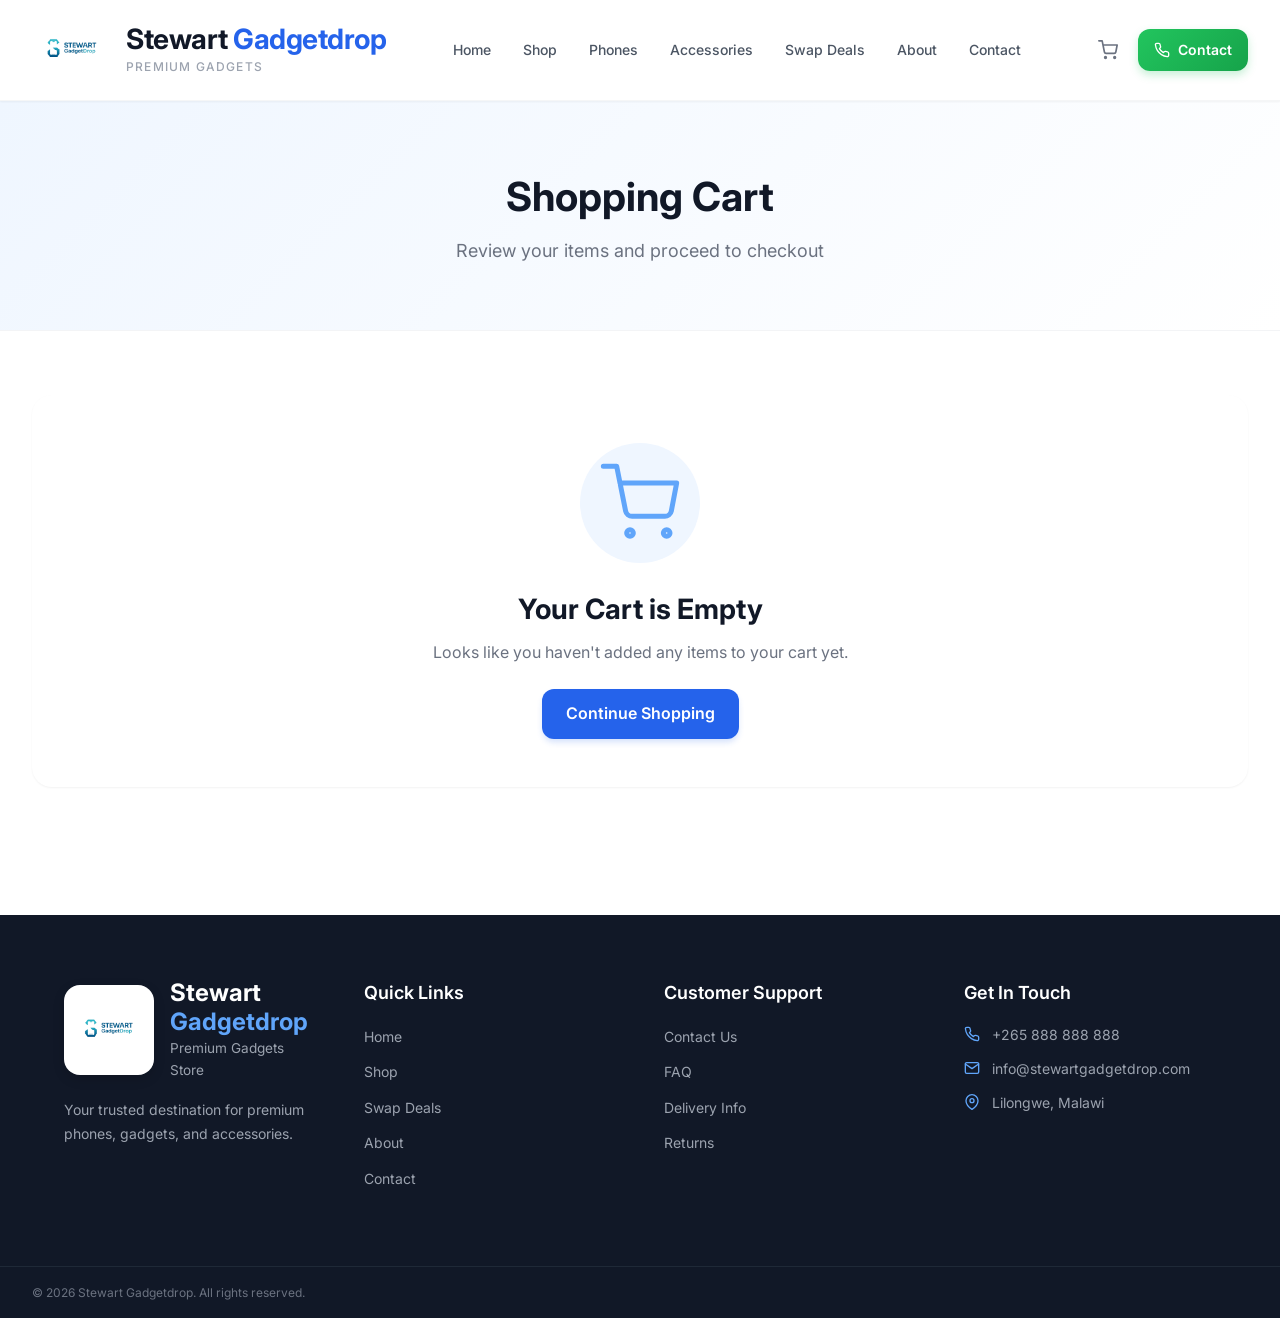
<file: cart.html>
<!DOCTYPE html>
<html lang="en">
<head>
    <meta charset="UTF-8">
    <meta name="viewport" content="width=device-width, initial-scale=1.0">
    <title>Shopping Cart — Stewart Gadgetdrop</title>
    <meta name="description" content="Your shopping cart at Stewart Gadgetdrop.">
    <link rel="stylesheet" href="css/style.css">
    <link rel="icon" type="image/png" href="images/logo/logo.png">
    <link rel="preconnect" href="https://fonts.googleapis.com">
    <link rel="preconnect" href="https://fonts.gstatic.com" crossorigin>
    <link href="https://fonts.googleapis.com/css2?family=Inter:wght@400;500;600;700;800&display=swap" rel="stylesheet">
</head>
<body>

    <!-- NAVBAR -->
    <nav class="navbar">
        <div class="nav-container">
            <a href="index.html" class="logo">
                <div class="logo-img-wrap">
                    <img src="images/logo/logo.png" alt="Stewart Gadgetdrop Logo" class="logo-img" onerror="this.style.display='none'; this.nextElementSibling.style.display='flex';">
                    <div class="logo-fallback">SG</div>
                </div>
                <div class="logo-text">
                    <span class="brand-name">Stewart <span class="text-blue">Gadgetdrop</span></span>
                    <span class="brand-tagline">Premium Gadgets</span>
                </div>
            </a>

            <div class="nav-links">
                <a href="index.html">Home</a>
                <a href="shop.html">Shop</a>
                <a href="shop.html?category=phones">Phones</a>
                <a href="shop.html?category=accessories">Accessories</a>
                <a href="swap.html">Swap Deals</a>
                <a href="about.html">About</a>
                <a href="contact.html">Contact</a>
            </div>

            <div class="nav-icons">
                <a href="cart.html" class="nav-icon" aria-label="Cart">
                    <svg width="20" height="20" viewBox="0 0 24 24" fill="none" stroke="currentColor" stroke-width="2" stroke-linecap="round" stroke-linejoin="round">
                        <circle cx="9" cy="21" r="1"></circle>
                        <circle cx="20" cy="21" r="1"></circle>
                        <path d="M1 1h4l2.68 13.39a2 2 0 0 0 2 1.61h9.72a2 2 0 0 0 2-1.61L23 6H6"></path>
                    </svg>
                    <span class="cart-count" id="cartCount">0</span>
                </a>
                <a href="contact.html" class="whatsapp-btn">
                    <svg width="16" height="16" viewBox="0 0 24 24" fill="none" stroke="currentColor" stroke-width="2" stroke-linecap="round" stroke-linejoin="round">
                        <path d="M22 16.92v3a2 2 0 0 1-2.18 2 19.79 19.79 0 0 1-8.63-3.07 19.5 19.5 0 0 1-6-6 19.79 19.79 0 0 1-3.07-8.67A2 2 0 0 1 4.11 2h3a2 2 0 0 1 2 1.72 12.84 12.84 0 0 0 .7 2.81 2 2 0 0 1-.45 2.11L8.09 9.91a16 16 0 0 0 6 6l1.27-1.27a2 2 0 0 1 2.11-.45 12.84 12.84 0 0 0 2.81.7A2 2 0 0 1 22 16.92z"></path>
                    </svg>
                    Contact
                </a>
            </div>
        </div>
    </nav>

    <!-- PAGE HEADER -->
    <section class="page-header">
        <h1>Shopping Cart</h1>
        <p>Review your items and proceed to checkout</p>
    </section>

    <!-- CART -->
    <section class="section">
        <div class="container">
            <div id="cartContent">
                <!-- Filled by JavaScript -->
            </div>
        </div>
    </section>

    <!-- FOOTER -->
    <footer class="footer">
        <div class="footer-main">
            <div class="container">
                <div class="footer-grid">
                    <div class="footer-col">
                        <div class="footer-brand">
                            <div class="footer-brand-logo">
                                <img src="images/logo/logo.png" alt="Stewart Gadgetdrop Logo" onerror="this.style.display='none'; this.nextElementSibling.style.display='flex';">
                                <div class="footer-logo-fallback">SG</div>
                            </div>
                            <div>
                                <div class="footer-brand-name">Stewart <span>Gadgetdrop</span></div>
                                <div class="footer-brand-tagline">Premium Gadgets Store</div>
                            </div>
                        </div>
                        <p class="footer-description">
                            Your trusted destination for premium phones, gadgets, and accessories.
                        </p>
                    </div>

                    <div class="footer-col">
                        <h3>Quick Links</h3>
                        <ul>
                            <li><a href="index.html">Home</a></li>
                            <li><a href="shop.html">Shop</a></li>
                            <li><a href="swap.html">Swap Deals</a></li>
                            <li><a href="about.html">About</a></li>
                            <li><a href="contact.html">Contact</a></li>
                        </ul>
                    </div>

                    <div class="footer-col">
                        <h3>Customer Support</h3>
                        <ul>
                            <li><a href="contact.html">Contact Us</a></li>
                            <li><a href="contact.html">FAQ</a></li>
                            <li><a href="contact.html">Delivery Info</a></li>
                            <li><a href="contact.html">Returns</a></li>
                        </ul>
                    </div>

                    <div class="footer-col">
                        <h3>Get In Touch</h3>
                        <div class="footer-contact-item">
                            <span class="icon">
                                <svg width="16" height="16" viewBox="0 0 24 24" fill="none" stroke="currentColor" stroke-width="2" stroke-linecap="round" stroke-linejoin="round">
                                    <path d="M22 16.92v3a2 2 0 0 1-2.18 2 19.79 19.79 0 0 1-8.63-3.07 19.5 19.5 0 0 1-6-6 19.79 19.79 0 0 1-3.07-8.67A2 2 0 0 1 4.11 2h3a2 2 0 0 1 2 1.72 12.84 12.84 0 0 0 .7 2.81 2 2 0 0 1-.45 2.11L8.09 9.91a16 16 0 0 0 6 6l1.27-1.27a2 2 0 0 1 2.11-.45 12.84 12.84 0 0 0 2.81.7A2 2 0 0 1 22 16.92z"></path>
                                </svg>
                            </span>
                            <span>+265 888 888 888</span>
                        </div>
                        <div class="footer-contact-item">
                            <span class="icon">
                                <svg width="16" height="16" viewBox="0 0 24 24" fill="none" stroke="currentColor" stroke-width="2" stroke-linecap="round" stroke-linejoin="round">
                                    <path d="M4 4h16c1.1 0 2 .9 2 2v12c0 1.1-.9 2-2 2H4c-1.1 0-2-.9-2-2V6c0-1.1.9-2 2-2z"></path>
                                    <polyline points="22,6 12,13 2,6"></polyline>
                                </svg>
                            </span>
                            <span>info@stewartgadgetdrop.com</span>
                        </div>
                        <div class="footer-contact-item">
                            <span class="icon">
                                <svg width="16" height="16" viewBox="0 0 24 24" fill="none" stroke="currentColor" stroke-width="2" stroke-linecap="round" stroke-linejoin="round">
                                    <path d="M21 10c0 7-9 13-9 13s-9-6-9-13a9 9 0 0 1 18 0z"></path>
                                    <circle cx="12" cy="10" r="3"></circle>
                                </svg>
                            </span>
                            <span>Lilongwe, Malawi</span>
                        </div>
                    </div>
                </div>
            </div>
        </div>

        <div class="footer-bottom">
            <p>© <span id="year"></span> Stewart Gadgetdrop. All rights reserved.</p>
        </div>
    </footer>

    <script src="js/products.js"></script>
    <script src="js/main.js"></script>
    <script src="js/cart.js"></script>
</body>
</html>
</file>
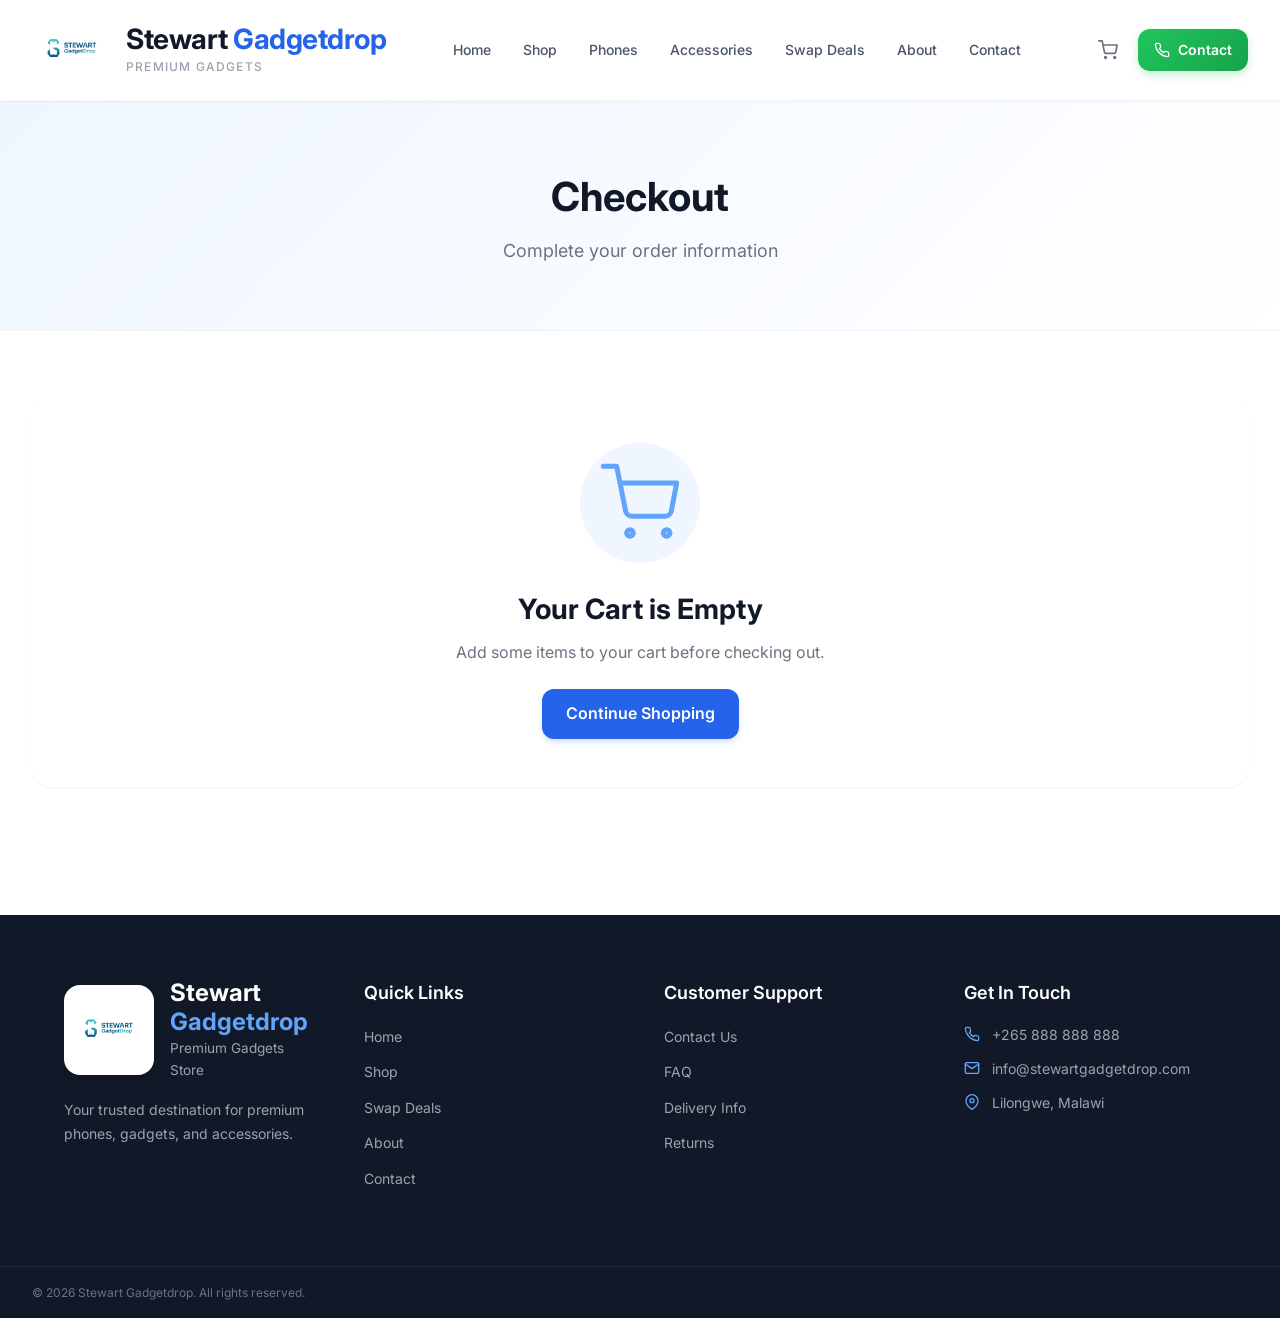
<file: checkout.html>
<!DOCTYPE html>
<html lang="en">
<head>
    <meta charset="UTF-8">
    <meta name="viewport" content="width=device-width, initial-scale=1.0">
    <title>Checkout — Stewart Gadgetdrop</title>
    <meta name="description" content="Complete your order at Stewart Gadgetdrop.">
    <link rel="stylesheet" href="css/style.css">
    <link rel="icon" type="image/png" href="images/logo/logo.png">
    <link rel="preconnect" href="https://fonts.googleapis.com">
    <link rel="preconnect" href="https://fonts.gstatic.com" crossorigin>
    <link href="https://fonts.googleapis.com/css2?family=Inter:wght@400;500;600;700;800&display=swap" rel="stylesheet">
</head>
<body>

    <!-- NAVBAR -->
    <nav class="navbar">
        <div class="nav-container">
            <a href="index.html" class="logo">
                <div class="logo-img-wrap">
                    <img src="images/logo/logo.png" alt="Stewart Gadgetdrop Logo" class="logo-img" onerror="this.style.display='none'; this.nextElementSibling.style.display='flex';">
                    <div class="logo-fallback">SG</div>
                </div>
                <div class="logo-text">
                    <span class="brand-name">Stewart <span class="text-blue">Gadgetdrop</span></span>
                    <span class="brand-tagline">Premium Gadgets</span>
                </div>
            </a>

            <div class="nav-links">
                <a href="index.html">Home</a>
                <a href="shop.html">Shop</a>
                <a href="shop.html?category=phones">Phones</a>
                <a href="shop.html?category=accessories">Accessories</a>
                <a href="swap.html">Swap Deals</a>
                <a href="about.html">About</a>
                <a href="contact.html">Contact</a>
            </div>

            <div class="nav-icons">
                <a href="cart.html" class="nav-icon" aria-label="Cart">
                    <svg width="20" height="20" viewBox="0 0 24 24" fill="none" stroke="currentColor" stroke-width="2" stroke-linecap="round" stroke-linejoin="round">
                        <circle cx="9" cy="21" r="1"></circle>
                        <circle cx="20" cy="21" r="1"></circle>
                        <path d="M1 1h4l2.68 13.39a2 2 0 0 0 2 1.61h9.72a2 2 0 0 0 2-1.61L23 6H6"></path>
                    </svg>
                    <span class="cart-count" id="cartCount">0</span>
                </a>
                <a href="contact.html" class="whatsapp-btn">
                    <svg width="16" height="16" viewBox="0 0 24 24" fill="none" stroke="currentColor" stroke-width="2" stroke-linecap="round" stroke-linejoin="round">
                        <path d="M22 16.92v3a2 2 0 0 1-2.18 2 19.79 19.79 0 0 1-8.63-3.07 19.5 19.5 0 0 1-6-6 19.79 19.79 0 0 1-3.07-8.67A2 2 0 0 1 4.11 2h3a2 2 0 0 1 2 1.72 12.84 12.84 0 0 0 .7 2.81 2 2 0 0 1-.45 2.11L8.09 9.91a16 16 0 0 0 6 6l1.27-1.27a2 2 0 0 1 2.11-.45 12.84 12.84 0 0 0 2.81.7A2 2 0 0 1 22 16.92z"></path>
                    </svg>
                    Contact
                </a>
            </div>
        </div>
    </nav>

    <!-- PAGE HEADER -->
    <section class="page-header">
        <h1>Checkout</h1>
        <p>Complete your order information</p>
    </section>

    <!-- CHECKOUT -->
    <section class="section">
        <div class="container">
            <div id="checkoutContent">
                <!-- Filled by JavaScript -->
            </div>
        </div>
    </section>

    <!-- FOOTER -->
    <footer class="footer">
        <div class="footer-main">
            <div class="container">
                <div class="footer-grid">
                    <div class="footer-col">
                        <div class="footer-brand">
                            <div class="footer-brand-logo">
                                <img src="images/logo/logo.png" alt="Stewart Gadgetdrop Logo" onerror="this.style.display='none'; this.nextElementSibling.style.display='flex';">
                                <div class="footer-logo-fallback">SG</div>
                            </div>
                            <div>
                                <div class="footer-brand-name">Stewart <span>Gadgetdrop</span></div>
                                <div class="footer-brand-tagline">Premium Gadgets Store</div>
                            </div>
                        </div>
                        <p class="footer-description">
                            Your trusted destination for premium phones, gadgets, and accessories.
                        </p>
                    </div>

                    <div class="footer-col">
                        <h3>Quick Links</h3>
                        <ul>
                            <li><a href="index.html">Home</a></li>
                            <li><a href="shop.html">Shop</a></li>
                            <li><a href="swap.html">Swap Deals</a></li>
                            <li><a href="about.html">About</a></li>
                            <li><a href="contact.html">Contact</a></li>
                        </ul>
                    </div>

                    <div class="footer-col">
                        <h3>Customer Support</h3>
                        <ul>
                            <li><a href="contact.html">Contact Us</a></li>
                            <li><a href="contact.html">FAQ</a></li>
                            <li><a href="contact.html">Delivery Info</a></li>
                            <li><a href="contact.html">Returns</a></li>
                        </ul>
                    </div>

                    <div class="footer-col">
                        <h3>Get In Touch</h3>
                        <div class="footer-contact-item">
                            <span class="icon">
                                <svg width="16" height="16" viewBox="0 0 24 24" fill="none" stroke="currentColor" stroke-width="2" stroke-linecap="round" stroke-linejoin="round">
                                    <path d="M22 16.92v3a2 2 0 0 1-2.18 2 19.79 19.79 0 0 1-8.63-3.07 19.5 19.5 0 0 1-6-6 19.79 19.79 0 0 1-3.07-8.67A2 2 0 0 1 4.11 2h3a2 2 0 0 1 2 1.72 12.84 12.84 0 0 0 .7 2.81 2 2 0 0 1-.45 2.11L8.09 9.91a16 16 0 0 0 6 6l1.27-1.27a2 2 0 0 1 2.11-.45 12.84 12.84 0 0 0 2.81.7A2 2 0 0 1 22 16.92z"></path>
                                </svg>
                            </span>
                            <span>+265 888 888 888</span>
                        </div>
                        <div class="footer-contact-item">
                            <span class="icon">
                                <svg width="16" height="16" viewBox="0 0 24 24" fill="none" stroke="currentColor" stroke-width="2" stroke-linecap="round" stroke-linejoin="round">
                                    <path d="M4 4h16c1.1 0 2 .9 2 2v12c0 1.1-.9 2-2 2H4c-1.1 0-2-.9-2-2V6c0-1.1.9-2 2-2z"></path>
                                    <polyline points="22,6 12,13 2,6"></polyline>
                                </svg>
                            </span>
                            <span>info@stewartgadgetdrop.com</span>
                        </div>
                        <div class="footer-contact-item">
                            <span class="icon">
                                <svg width="16" height="16" viewBox="0 0 24 24" fill="none" stroke="currentColor" stroke-width="2" stroke-linecap="round" stroke-linejoin="round">
                                    <path d="M21 10c0 7-9 13-9 13s-9-6-9-13a9 9 0 0 1 18 0z"></path>
                                    <circle cx="12" cy="10" r="3"></circle>
                                </svg>
                            </span>
                            <span>Lilongwe, Malawi</span>
                        </div>
                    </div>
                </div>
            </div>
        </div>

        <div class="footer-bottom">
            <p>© <span id="year"></span> Stewart Gadgetdrop. All rights reserved.</p>
        </div>
    </footer>

    <script src="js/products.js"></script>
    <script src="js/main.js"></script>
    <script src="js/checkout.js"></script>
</body>
</html>
</file>
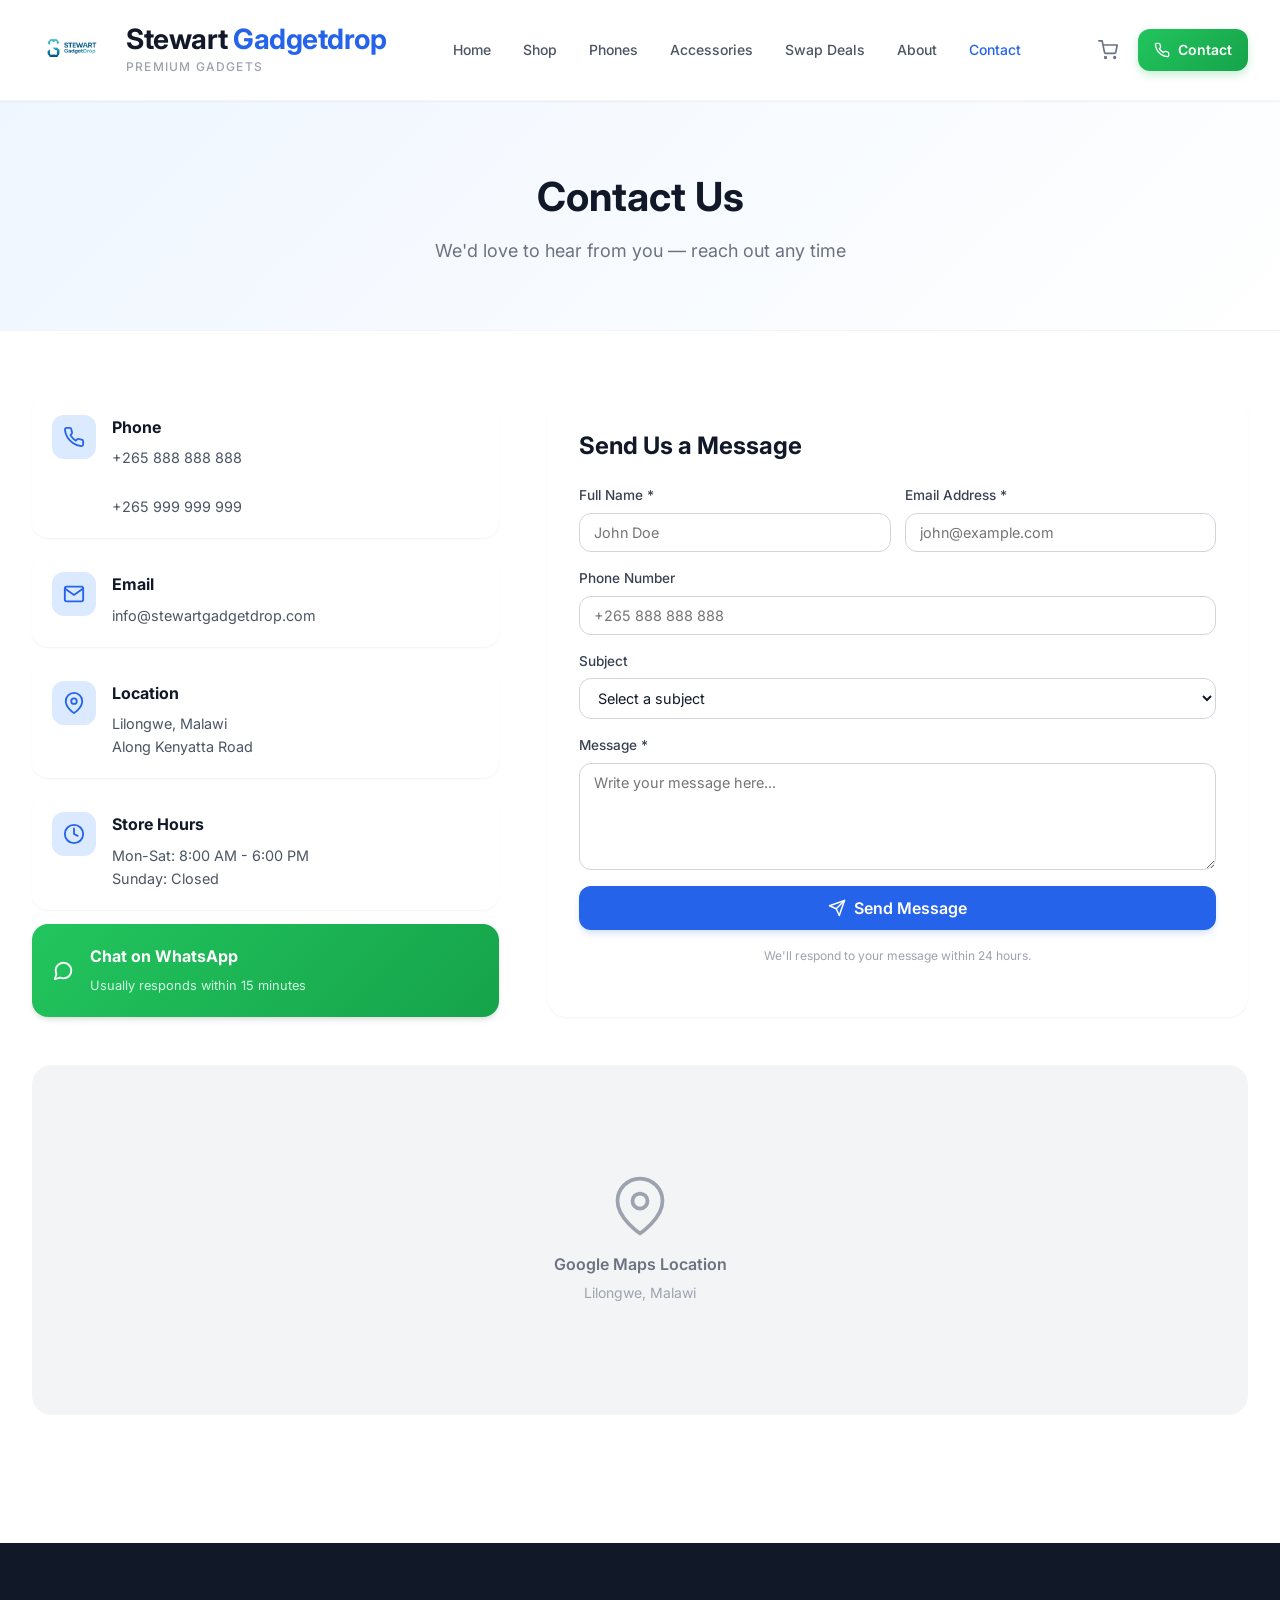
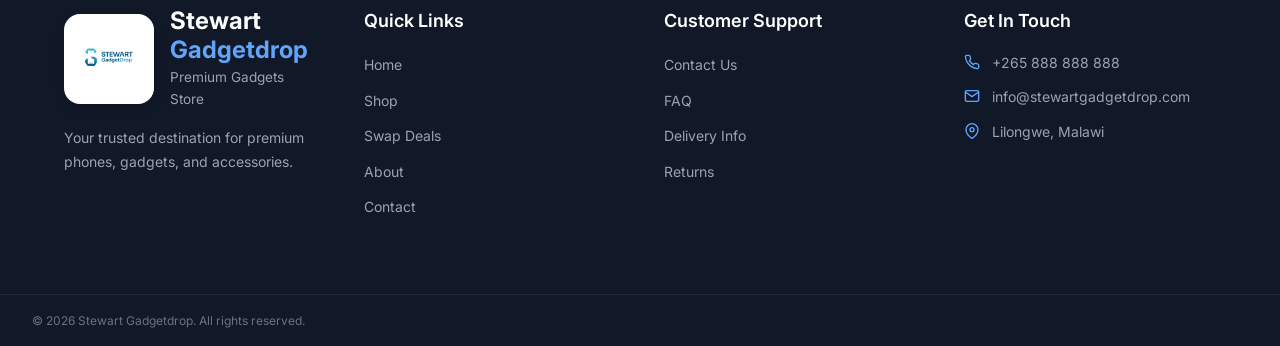
<file: contact.html>
<!DOCTYPE html>
<html lang="en">
<head>
    <meta charset="UTF-8">
    <meta name="viewport" content="width=device-width, initial-scale=1.0">
    <title>Contact — Stewart Gadgetdrop</title>
    <meta name="description" content="Get in touch with Stewart Gadgetdrop — phone, email, WhatsApp, or visit our store in Lilongwe.">
    <link rel="stylesheet" href="css/style.css">
    <link rel="icon" type="image/png" href="images/logo/logo.png">
    <link rel="preconnect" href="https://fonts.googleapis.com">
    <link rel="preconnect" href="https://fonts.gstatic.com" crossorigin>
    <link href="https://fonts.googleapis.com/css2?family=Inter:wght@400;500;600;700;800&display=swap" rel="stylesheet">
</head>
<body>

    <!-- NAVBAR -->
    <nav class="navbar">
        <div class="nav-container">
            <a href="index.html" class="logo">
                <div class="logo-img-wrap">
                    <img src="images/logo/logo.png" alt="Stewart Gadgetdrop Logo" class="logo-img" onerror="this.style.display='none'; this.nextElementSibling.style.display='flex';">
                    <div class="logo-fallback">SG</div>
                </div>
                <div class="logo-text">
                    <span class="brand-name">Stewart <span class="text-blue">Gadgetdrop</span></span>
                    <span class="brand-tagline">Premium Gadgets</span>
                </div>
            </a>

            <div class="nav-links">
                <a href="index.html">Home</a>
                <a href="shop.html">Shop</a>
                <a href="shop.html?category=phones">Phones</a>
                <a href="shop.html?category=accessories">Accessories</a>
                <a href="swap.html">Swap Deals</a>
                <a href="about.html">About</a>
                <a href="contact.html" class="active">Contact</a>
            </div>

            <div class="nav-icons">
                <a href="cart.html" class="nav-icon" aria-label="Cart">
                    <svg width="20" height="20" viewBox="0 0 24 24" fill="none" stroke="currentColor" stroke-width="2" stroke-linecap="round" stroke-linejoin="round">
                        <circle cx="9" cy="21" r="1"></circle>
                        <circle cx="20" cy="21" r="1"></circle>
                        <path d="M1 1h4l2.68 13.39a2 2 0 0 0 2 1.61h9.72a2 2 0 0 0 2-1.61L23 6H6"></path>
                    </svg>
                    <span class="cart-count" id="cartCount">0</span>
                </a>
                <a href="contact.html" class="whatsapp-btn">
                    <svg width="16" height="16" viewBox="0 0 24 24" fill="none" stroke="currentColor" stroke-width="2" stroke-linecap="round" stroke-linejoin="round">
                        <path d="M22 16.92v3a2 2 0 0 1-2.18 2 19.79 19.79 0 0 1-8.63-3.07 19.5 19.5 0 0 1-6-6 19.79 19.79 0 0 1-3.07-8.67A2 2 0 0 1 4.11 2h3a2 2 0 0 1 2 1.72 12.84 12.84 0 0 0 .7 2.81 2 2 0 0 1-.45 2.11L8.09 9.91a16 16 0 0 0 6 6l1.27-1.27a2 2 0 0 1 2.11-.45 12.84 12.84 0 0 0 2.81.7A2 2 0 0 1 22 16.92z"></path>
                    </svg>
                    Contact
                </a>
            </div>
        </div>
    </nav>

    <!-- PAGE HEADER -->
    <section class="page-header">
        <h1>Contact Us</h1>
        <p>We'd love to hear from you — reach out any time</p>
    </section>

    <!-- CONTACT -->
    <section class="section">
        <div class="container">
            <div class="contact-layout">

                <!-- Contact Info (Left) -->
                <div class="contact-info">
                    <div class="contact-info-card">
                        <div class="contact-info-icon">
                            <svg width="22" height="22" viewBox="0 0 24 24" fill="none" stroke="currentColor" stroke-width="2" stroke-linecap="round" stroke-linejoin="round">
                                <path d="M22 16.92v3a2 2 0 0 1-2.18 2 19.79 19.79 0 0 1-8.63-3.07 19.5 19.5 0 0 1-6-6 19.79 19.79 0 0 1-3.07-8.67A2 2 0 0 1 4.11 2h3a2 2 0 0 1 2 1.72 12.84 12.84 0 0 0 .7 2.81 2 2 0 0 1-.45 2.11L8.09 9.91a16 16 0 0 0 6 6l1.27-1.27a2 2 0 0 1 2.11-.45 12.84 12.84 0 0 0 2.81.7A2 2 0 0 1 22 16.92z"></path>
                            </svg>
                        </div>
                        <div>
                            <h3>Phone</h3>
                            <a href="tel:+265888888888">+265 888 888 888</a><br>
                            <a href="tel:+265999999999">+265 999 999 999</a>
                        </div>
                    </div>

                    <div class="contact-info-card">
                        <div class="contact-info-icon">
                            <svg width="22" height="22" viewBox="0 0 24 24" fill="none" stroke="currentColor" stroke-width="2" stroke-linecap="round" stroke-linejoin="round">
                                <path d="M4 4h16c1.1 0 2 .9 2 2v12c0 1.1-.9 2-2 2H4c-1.1 0-2-.9-2-2V6c0-1.1.9-2 2-2z"></path>
                                <polyline points="22,6 12,13 2,6"></polyline>
                            </svg>
                        </div>
                        <div>
                            <h3>Email</h3>
                            <a href="mailto:info@stewartgadgetdrop.com">info@stewartgadgetdrop.com</a>
                        </div>
                    </div>

                    <div class="contact-info-card">
                        <div class="contact-info-icon">
                            <svg width="22" height="22" viewBox="0 0 24 24" fill="none" stroke="currentColor" stroke-width="2" stroke-linecap="round" stroke-linejoin="round">
                                <path d="M21 10c0 7-9 13-9 13s-9-6-9-13a9 9 0 0 1 18 0z"></path>
                                <circle cx="12" cy="10" r="3"></circle>
                            </svg>
                        </div>
                        <div>
                            <h3>Location</h3>
                            <p>Lilongwe, Malawi<br>Along Kenyatta Road</p>
                        </div>
                    </div>

                    <div class="contact-info-card">
                        <div class="contact-info-icon">
                            <svg width="22" height="22" viewBox="0 0 24 24" fill="none" stroke="currentColor" stroke-width="2" stroke-linecap="round" stroke-linejoin="round">
                                <circle cx="12" cy="12" r="10"></circle>
                                <polyline points="12 6 12 12 16 14"></polyline>
                            </svg>
                        </div>
                        <div>
                            <h3>Store Hours</h3>
                            <p>Mon-Sat: 8:00 AM - 6:00 PM<br>Sunday: Closed</p>
                        </div>
                    </div>

                    <!-- WhatsApp -->
                    <a href="https://wa.me/265888888888" target="_blank" rel="noopener noreferrer" class="contact-whatsapp">
                        <svg width="22" height="22" viewBox="0 0 24 24" fill="none" stroke="currentColor" stroke-width="2" stroke-linecap="round" stroke-linejoin="round">
                            <path d="M21 11.5a8.38 8.38 0 0 1-.9 3.8 8.5 8.5 0 0 1-7.6 4.7 8.38 8.38 0 0 1-3.8-.9L3 21l1.9-5.7a8.38 8.38 0 0 1-.9-3.8 8.5 8.5 0 0 1 4.7-7.6 8.38 8.38 0 0 1 3.8-.9h.5a8.48 8.48 0 0 1 8 8v.5z"></path>
                        </svg>
                        <div>
                            <strong>Chat on WhatsApp</strong>
                            <span>Usually responds within 15 minutes</span>
                        </div>
                    </a>
                </div>

                <!-- Contact Form (Right) -->
                <div class="contact-form-wrap">
                    <h2>Send Us a Message</h2>
                    <form id="contactForm" class="contact-form">
                        <div class="form-row">
                            <div class="form-group">
                                <label for="name">Full Name *</label>
                                <input type="text" id="name" required placeholder="John Doe">
                            </div>
                            <div class="form-group">
                                <label for="email">Email Address *</label>
                                <input type="email" id="email" required placeholder="john@example.com">
                            </div>
                        </div>

                        <div class="form-group">
                            <label for="phone">Phone Number</label>
                            <input type="tel" id="phone" placeholder="+265 888 888 888">
                        </div>

                        <div class="form-group">
                            <label for="subject">Subject</label>
                            <select id="subject">
                                <option value="">Select a subject</option>
                                <option value="General Inquiry">General Inquiry</option>
                                <option value="Product Question">Product Question</option>
                                <option value="Swap Deal">Swap Deal</option>
                                <option value="Order Issue">Order Issue</option>
                                <option value="Feedback">Feedback</option>
                                <option value="Other">Other</option>
                            </select>
                        </div>

                        <div class="form-group">
                            <label for="message">Message *</label>
                            <textarea id="message" rows="5" required placeholder="Write your message here..."></textarea>
                        </div>

                        <button type="submit" class="btn btn-primary btn-block">
                            <svg width="18" height="18" viewBox="0 0 24 24" fill="none" stroke="currentColor" stroke-width="2" stroke-linecap="round" stroke-linejoin="round">
                                <line x1="22" y1="2" x2="11" y2="13"></line>
                                <polygon points="22 2 15 22 11 13 2 9 22 2"></polygon>
                            </svg>
                            Send Message
                        </button>
                        <p class="contact-form-note">We'll respond to your message within 24 hours.</p>
                    </form>
                </div>
            </div>

            <!-- Map Placeholder -->
            <div class="contact-map">
                <div class="contact-map-placeholder">
                    <svg width="60" height="60" viewBox="0 0 24 24" fill="none" stroke="currentColor" stroke-width="1.5" stroke-linecap="round" stroke-linejoin="round">
                        <path d="M21 10c0 7-9 13-9 13s-9-6-9-13a9 9 0 0 1 18 0z"></path>
                        <circle cx="12" cy="10" r="3"></circle>
                    </svg>
                    <p>Google Maps Location</p>
                    <span>Lilongwe, Malawi</span>
                </div>
            </div>
        </div>
    </section>

    <!-- FOOTER -->
    <footer class="footer">
        <div class="footer-main">
            <div class="container">
                <div class="footer-grid">
                    <div class="footer-col">
                        <div class="footer-brand">
                            <div class="footer-brand-logo">
                                <img src="images/logo/logo.png" alt="Stewart Gadgetdrop Logo" onerror="this.style.display='none'; this.nextElementSibling.style.display='flex';">
                                <div class="footer-logo-fallback">SG</div>
                            </div>
                            <div>
                                <div class="footer-brand-name">Stewart <span>Gadgetdrop</span></div>
                                <div class="footer-brand-tagline">Premium Gadgets Store</div>
                            </div>
                        </div>
                        <p class="footer-description">
                            Your trusted destination for premium phones, gadgets, and accessories.
                        </p>
                    </div>

                    <div class="footer-col">
                        <h3>Quick Links</h3>
                        <ul>
                            <li><a href="index.html">Home</a></li>
                            <li><a href="shop.html">Shop</a></li>
                            <li><a href="swap.html">Swap Deals</a></li>
                            <li><a href="about.html">About</a></li>
                            <li><a href="contact.html">Contact</a></li>
                        </ul>
                    </div>

                    <div class="footer-col">
                        <h3>Customer Support</h3>
                        <ul>
                            <li><a href="contact.html">Contact Us</a></li>
                            <li><a href="contact.html">FAQ</a></li>
                            <li><a href="contact.html">Delivery Info</a></li>
                            <li><a href="contact.html">Returns</a></li>
                        </ul>
                    </div>

                    <div class="footer-col">
                        <h3>Get In Touch</h3>
                        <div class="footer-contact-item">
                            <span class="icon">
                                <svg width="16" height="16" viewBox="0 0 24 24" fill="none" stroke="currentColor" stroke-width="2" stroke-linecap="round" stroke-linejoin="round">
                                    <path d="M22 16.92v3a2 2 0 0 1-2.18 2 19.79 19.79 0 0 1-8.63-3.07 19.5 19.5 0 0 1-6-6 19.79 19.79 0 0 1-3.07-8.67A2 2 0 0 1 4.11 2h3a2 2 0 0 1 2 1.72 12.84 12.84 0 0 0 .7 2.81 2 2 0 0 1-.45 2.11L8.09 9.91a16 16 0 0 0 6 6l1.27-1.27a2 2 0 0 1 2.11-.45 12.84 12.84 0 0 0 2.81.7A2 2 0 0 1 22 16.92z"></path>
                                </svg>
                            </span>
                            <span>+265 888 888 888</span>
                        </div>
                        <div class="footer-contact-item">
                            <span class="icon">
                                <svg width="16" height="16" viewBox="0 0 24 24" fill="none" stroke="currentColor" stroke-width="2" stroke-linecap="round" stroke-linejoin="round">
                                    <path d="M4 4h16c1.1 0 2 .9 2 2v12c0 1.1-.9 2-2 2H4c-1.1 0-2-.9-2-2V6c0-1.1.9-2 2-2z"></path>
                                    <polyline points="22,6 12,13 2,6"></polyline>
                                </svg>
                            </span>
                            <span>info@stewartgadgetdrop.com</span>
                        </div>
                        <div class="footer-contact-item">
                            <span class="icon">
                                <svg width="16" height="16" viewBox="0 0 24 24" fill="none" stroke="currentColor" stroke-width="2" stroke-linecap="round" stroke-linejoin="round">
                                    <path d="M21 10c0 7-9 13-9 13s-9-6-9-13a9 9 0 0 1 18 0z"></path>
                                    <circle cx="12" cy="10" r="3"></circle>
                                </svg>
                            </span>
                            <span>Lilongwe, Malawi</span>
                        </div>
                    </div>
                </div>
            </div>
        </div>

        <div class="footer-bottom">
            <p>© <span id="year"></span> Stewart Gadgetdrop. All rights reserved.</p>
        </div>
    </footer>

    <script src="js/products.js"></script>
    <script src="js/main.js"></script>
    <script src="js/contact.js"></script>
</body>
</html>
</file>
<file: css/style.css>
/* ============================================
   STEWART GADGETDROP - COMPLETE STYLESHEET
   Contact button fixed, same design everywhere
   ============================================ */

* {
    margin: 0;
    padding: 0;
    box-sizing: border-box;
}

:root {
    --blue-50: #eff6ff;
    --blue-100: #dbeafe;
    --blue-200: #bfdbfe;
    --blue-300: #93c5fd;
    --blue-400: #60a5fa;
    --blue-500: #3b82f6;
    --blue-600: #2563eb;
    --blue-700: #1d4ed8;
    --blue-800: #1e40af;
    --blue-900: #1e3a8a;
    --white: #ffffff;
    --gray-50: #f9fafb;
    --gray-100: #f3f4f6;
    --gray-200: #e5e7eb;
    --gray-300: #d1d5db;
    --gray-400: #9ca3af;
    --gray-500: #6b7280;
    --gray-600: #4b5563;
    --gray-700: #374151;
    --gray-800: #1f2937;
    --gray-900: #111827;
    --green-400: #4ade80;
    --green-500: #22c55e;
    --green-600: #16a34a;
    --red-500: #ef4444;
    --yellow-400: #facc15;
    --yellow-500: #eab308;
    --shadow-sm: 0 1px 2px 0 rgba(0, 0, 0, 0.05);
    --shadow-md: 0 4px 6px -1px rgba(0, 0, 0, 0.1), 0 2px 4px -1px rgba(0, 0, 0, 0.06);
    --shadow-lg: 0 10px 15px -3px rgba(0, 0, 0, 0.1), 0 4px 6px -2px rgba(0, 0, 0, 0.05);
    --shadow-xl: 0 20px 25px -5px rgba(0, 0, 0, 0.1), 0 10px 10px -5px rgba(0, 0, 0, 0.04);
    --shadow-2xl: 0 25px 50px -12px rgba(0, 0, 0, 0.25);
    --radius-sm: 0.375rem;
    --radius-md: 0.5rem;
    --radius-lg: 0.75rem;
    --radius-xl: 1rem;
    --radius-2xl: 1.25rem;
}

html {
    scroll-behavior: smooth;
}

body {
    font-family: 'Inter', -apple-system, BlinkMacSystemFont, 'Segoe UI', Roboto, sans-serif;
    background-color: var(--white);
    color: var(--gray-900);
    line-height: 1.6;
    -webkit-font-smoothing: antialiased;
    -moz-osx-font-smoothing: grayscale;
    overflow-x: hidden;
}

/* ===== UTILITY CLASSES ===== */
.container {
    max-width: 1280px;
    margin: 0 auto;
    padding: 0 0.75rem;
}

@media (min-width: 640px) {
    .container { padding: 0 1.5rem; }
}

@media (min-width: 1024px) {
    .container { padding: 0 2rem; }
}

.text-blue { color: var(--blue-600); }
.text-gray { color: var(--gray-500); }
.text-center { text-align: center; }

/* ============================================
   NAVBAR - Fixed
   ============================================ */
.navbar {
    position: sticky;
    top: 0;
    z-index: 100;
    background-color: rgba(255, 255, 255, 0.98);
    backdrop-filter: blur(8px);
    box-shadow: var(--shadow-sm);
    border-bottom: 1px solid rgba(243, 244, 246, 0.8);
}

.nav-container {
    max-width: 1280px;
    margin: 0 auto;
    padding: 0 0.5rem;
    display: flex;
    align-items: center;
    justify-content: space-between;
    height: 70px;
    gap: 0.35rem;
    position: relative;
}

@media (min-width: 640px) {
    .nav-container { padding: 0 1rem; height: 80px; gap: 0.5rem; }
}

@media (min-width: 1024px) {
    .nav-container { padding: 0 2rem; height: 100px; gap: 1rem; }
}

/* Logo */
.logo {
    display: flex;
    align-items: center;
    gap: 0.4rem;
    text-decoration: none;
    color: inherit;
    flex-shrink: 0;
    min-width: 0;
    z-index: 2;
}

@media (min-width: 640px) {
    .logo { gap: 0.6rem; }
}

@media (min-width: 1024px) {
    .logo { gap: 0.875rem; }
}

.logo-img-wrap {
    position: relative;
    width: 40px;
    height: 40px;
    flex-shrink: 0;
}

@media (min-width: 640px) {
    .logo-img-wrap { width: 52px; height: 52px; }
}

@media (min-width: 1024px) {
    .logo-img-wrap { width: 80px; height: 80px; }
}

.logo-img {
    width: 100%;
    height: 100%;
    object-fit: contain;
    border-radius: var(--radius-lg);
}

.logo-fallback {
    display: none;
    width: 100%;
    height: 100%;
    background: linear-gradient(135deg, var(--blue-600), var(--blue-500));
    border-radius: var(--radius-lg);
    align-items: center;
    justify-content: center;
    color: white;
    font-weight: 700;
    font-size: 1rem;
    box-shadow: 0 10px 15px -3px rgba(37, 99, 235, 0.25);
}

@media (min-width: 640px) {
    .logo-fallback { font-size: 1.35rem; }
}

@media (min-width: 1024px) {
    .logo-fallback { font-size: 1.875rem; border-radius: var(--radius-xl); }
}

.logo-text {
    display: flex;
    flex-direction: column;
    min-width: 0;
    overflow: hidden;
}

.brand-name {
    font-size: 0.75rem;
    font-weight: 700;
    color: var(--gray-900);
    letter-spacing: -0.5px;
    line-height: 1.1;
    white-space: nowrap;
    overflow: hidden;
    text-overflow: ellipsis;
}

@media (min-width: 480px) {
    .brand-name { font-size: 0.9rem; }
}

@media (min-width: 640px) {
    .brand-name { font-size: 1.15rem; }
}

@media (min-width: 1024px) {
    .brand-name { font-size: 1.75rem; }
}

.brand-tagline {
    display: none;
    font-size: 0.6rem;
    color: var(--gray-400);
    font-weight: 500;
    letter-spacing: 0.1em;
    text-transform: uppercase;
    margin-top: 2px;
    white-space: nowrap;
}

@media (min-width: 640px) {
    .brand-tagline { display: block; font-size: 0.65rem; }
}

@media (min-width: 1024px) {
    .brand-tagline { font-size: 0.75rem; }
}

/* Navigation Links */
.nav-links {
    display: flex;
    align-items: center;
    gap: 0;
    flex: 1;
    justify-content: center;
    overflow-x: auto;
    overflow-y: hidden;
    -ms-overflow-style: none;
    scrollbar-width: none;
    padding: 0 0.25rem;
    min-width: 0;
    z-index: 1;
}

.nav-links::-webkit-scrollbar {
    display: none;
}

.nav-links a {
    position: relative;
    padding: 0.4rem 0.3rem;
    font-size: 0.65rem;
    font-weight: 500;
    color: var(--gray-600);
    text-decoration: none;
    border-radius: var(--radius-md);
    transition: all 0.2s;
    white-space: nowrap;
    flex-shrink: 0;
}

@media (min-width: 480px) {
    .nav-links a { padding: 0.5rem 0.5rem; font-size: 0.75rem; }
}

@media (min-width: 640px) {
    .nav-links a { padding: 0.5rem 0.65rem; font-size: 0.8rem; }
}

@media (min-width: 768px) {
    .nav-links a { padding: 0.5rem 0.75rem; font-size: 0.85rem; }
}

@media (min-width: 1024px) {
    .nav-links a { padding: 0.625rem 1rem; font-size: 0.875rem; }
}

.nav-links a:hover {
    color: var(--blue-600);
}

.nav-links a.active {
    color: var(--blue-600);
}

.nav-links a::after {
    content: '';
    position: absolute;
    left: 0.3rem;
    right: 0.3rem;
    bottom: 0;
    height: 2px;
    background-color: var(--blue-600);
    border-radius: 9999px;
    transform: scaleX(0);
    transition: transform 0.2s;
}

@media (min-width: 1024px) {
    .nav-links a::after {
        left: 1rem;
        right: 1rem;
    }
}

.nav-links a:hover::after {
    transform: scaleX(1);
}

/* Nav Icons */
.nav-icons {
    display: flex;
    align-items: center;
    gap: 0.2rem;
    flex-shrink: 0;
    z-index: 2;
}

@media (min-width: 640px) {
    .nav-icons { gap: 0.375rem; }
}

@media (min-width: 1024px) {
    .nav-icons { gap: 0.625rem; }
}

.nav-icon {
    display: flex;
    align-items: center;
    justify-content: center;
    padding: 0.35rem;
    color: var(--gray-500);
    text-decoration: none;
    border-radius: var(--radius-lg);
    position: relative;
    transition: all 0.2s;
    background: none;
    border: none;
    cursor: pointer;
    flex-shrink: 0;
}

@media (min-width: 640px) {
    .nav-icon { padding: 0.5rem; }
}

@media (min-width: 1024px) {
    .nav-icon { padding: 0.625rem; }
}

.nav-icon svg {
    width: 18px;
    height: 18px;
}

@media (min-width: 640px) {
    .nav-icon svg { width: 20px; height: 20px; }
}

.nav-icon:hover {
    color: var(--blue-600);
    background-color: var(--blue-50);
}

.cart-count {
    position: absolute;
    top: -2px;
    right: -2px;
    background-color: var(--blue-600);
    color: white;
    font-size: 0.55rem;
    font-weight: 700;
    min-width: 16px;
    height: 16px;
    padding: 0 3px;
    border-radius: 8px;
    display: none;
    align-items: center;
    justify-content: center;
    box-shadow: 0 4px 6px -1px rgba(37, 99, 235, 0.25);
}

@media (min-width: 640px) {
    .cart-count { min-width: 18px; height: 18px; font-size: 0.6rem; }
}

.cart-count.visible {
    display: flex;
}

/* WhatsApp/Contact Button - FIXED: Always visible & clickable */
.whatsapp-btn {
    display: inline-flex;
    align-items: center;
    justify-content: center;
    gap: 0.35rem;
    background: linear-gradient(135deg, var(--green-500), var(--green-600));
    color: white;
    padding: 0.4rem 0.65rem;
    border-radius: var(--radius-lg);
    text-decoration: none;
    font-size: 0.7rem;
    font-weight: 600;
    box-shadow: 0 4px 8px rgba(34, 197, 94, 0.25);
    transition: all 0.2s;
    white-space: nowrap;
    flex-shrink: 0;
    cursor: pointer;
    position: relative;
    z-index: 5;
    font-family: inherit;
}

.whatsapp-btn svg {
    width: 13px;
    height: 13px;
    flex-shrink: 0;
}

.whatsapp-text {
    display: none;
}

@media (min-width: 480px) {
    .whatsapp-btn {
        padding: 0.45rem 0.75rem;
        font-size: 0.75rem;
        gap: 0.4rem;
    }
    .whatsapp-btn svg {
        width: 14px;
        height: 14px;
    }
    .whatsapp-text {
        display: inline;
    }
}

@media (min-width: 640px) {
    .whatsapp-btn {
        padding: 0.5rem 0.9rem;
        font-size: 0.8rem;
        gap: 0.5rem;
    }
    .whatsapp-btn svg {
        width: 15px;
        height: 15px;
    }
}

@media (min-width: 1024px) {
    .whatsapp-btn {
        padding: 0.625rem 1rem;
        font-size: 0.875rem;
    }
    .whatsapp-btn svg {
        width: 16px;
        height: 16px;
    }
}

.whatsapp-btn:hover {
    transform: translateY(-1px);
    box-shadow: 0 6px 12px rgba(34, 197, 94, 0.4);
}

.whatsapp-btn:active {
    transform: translateY(0);
}

/* Hide mobile menu */
.menu-toggle,
.mobile-menu {
    display: none !important;
}

/* ============================================
   BUTTONS
   ============================================ */
.btn {
    display: inline-flex;
    align-items: center;
    justify-content: center;
    gap: 0.5rem;
    padding: 0.75rem 1.5rem;
    border-radius: var(--radius-lg);
    font-size: 1rem;
    font-weight: 600;
    text-decoration: none;
    cursor: pointer;
    border: none;
    transition: all 0.2s;
    text-align: center;
    font-family: inherit;
}

@media (max-width: 480px) {
    .btn { padding: 0.625rem 1.25rem; font-size: 0.9rem; }
}

.btn-primary {
    background-color: var(--blue-600);
    color: white;
    box-shadow: 0 4px 6px -1px rgba(37, 99, 235, 0.2);
}

.btn-primary:hover {
    background-color: var(--blue-700);
    transform: translateY(-2px);
    box-shadow: 0 10px 15px -3px rgba(37, 99, 235, 0.3);
}

.btn-secondary {
    background-color: white;
    color: var(--blue-600);
    border: 2px solid var(--blue-600);
}

.btn-secondary:hover {
    background-color: var(--blue-50);
    transform: translateY(-2px);
}

.btn-white {
    background-color: white;
    color: var(--blue-600);
}

.btn-white:hover {
    background-color: var(--gray-100);
    transform: translateY(-2px);
}

.btn-block {
    width: 100%;
}

/* ============================================
   HERO SECTION
   ============================================ */
.hero {
    background: linear-gradient(180deg, var(--white) 0%, var(--blue-50) 100%);
    padding: 2.5rem 1rem;
    text-align: center;
}

@media (min-width: 480px) {
    .hero { padding: 3rem 1rem; }
}

@media (min-width: 768px) {
    .hero { padding: 6rem 1rem; }
}

.hero-content {
    max-width: 900px;
    margin: 0 auto;
}

.hero h1 {
    font-size: 1.75rem;
    font-weight: 800;
    color: var(--gray-900);
    line-height: 1.15;
    margin-bottom: 1rem;
    letter-spacing: -1px;
}

@media (min-width: 480px) {
    .hero h1 { font-size: 2.5rem; margin-bottom: 1.25rem; }
}

@media (min-width: 768px) {
    .hero h1 { font-size: 4rem; margin-bottom: 1.5rem; }
}

@media (min-width: 1024px) {
    .hero h1 { font-size: 4.5rem; }
}

.hero-title-gradient {
    display: block;
    background: linear-gradient(135deg, var(--blue-600), var(--blue-400));
    -webkit-background-clip: text;
    -webkit-text-fill-color: transparent;
    background-clip: text;
}

.hero p {
    font-size: 1rem;
    color: var(--gray-600);
    max-width: 42rem;
    margin: 0 auto 1.75rem;
    line-height: 1.6;
}

@media (min-width: 768px) {
    .hero p { font-size: 1.25rem; margin-bottom: 2.5rem; }
}

.hero-buttons {
    display: flex;
    gap: 0.75rem;
    justify-content: center;
    flex-wrap: wrap;
}

/* ============================================
   SECTION HEADERS
   ============================================ */
.section {
    padding: 3rem 0;
}

@media (min-width: 768px) {
    .section { padding: 4rem 0; }
}

.section-title {
    font-size: 1.5rem;
    font-weight: 700;
    color: var(--gray-900);
    text-align: center;
    margin-bottom: 0.5rem;
}

@media (min-width: 768px) {
    .section-title { font-size: 2.5rem; }
}

.section-subtitle {
    font-size: 1rem;
    color: var(--gray-500);
    text-align: center;
    max-width: 42rem;
    margin: 0 auto 2rem;
}

@media (min-width: 768px) {
    .section-subtitle { font-size: 1.125rem; margin-bottom: 3rem; }
}

.badge-pill {
    display: inline-block;
    background-color: var(--blue-100);
    color: var(--blue-700);
    padding: 0.4rem 0.875rem;
    border-radius: 9999px;
    font-size: 0.8rem;
    font-weight: 600;
    margin-bottom: 0.75rem;
}

/* ============================================
   SWAP DEALS SECTION
   ============================================ */
.swap-section {
    padding: 3rem 0;
    background: linear-gradient(180deg, var(--blue-50) 0%, var(--white) 100%);
}

@media (min-width: 768px) {
    .swap-section { padding: 4rem 0; }
}

.swap-header {
    text-align: center;
    margin-bottom: 2rem;
}

@media (min-width: 768px) {
    .swap-header { margin-bottom: 3rem; }
}

.swap-header h2 {
    font-size: 1.75rem;
    font-weight: 700;
    color: var(--gray-900);
    margin-bottom: 0.75rem;
    line-height: 1.2;
}

@media (min-width: 768px) {
    .swap-header h2 { font-size: 3rem; margin-bottom: 1rem; }
}

.swap-header h2 span {
    display: block;
    color: var(--blue-600);
}

.swap-header p {
    font-size: 1rem;
    color: var(--gray-600);
    max-width: 42rem;
    margin: 0 auto;
}

@media (min-width: 768px) {
    .swap-header p { font-size: 1.125rem; }
}

.swap-card {
    display: grid;
    grid-template-columns: 1fr;
    background-color: white;
    border-radius: var(--radius-2xl);
    box-shadow: var(--shadow-xl);
    border: 2px solid var(--blue-200);
    overflow: hidden;
    margin-bottom: 2rem;
}

@media (min-width: 768px) {
    .swap-card {
        grid-template-columns: 1fr 1fr 1fr;
        box-shadow: var(--shadow-2xl);
        margin-bottom: 3rem;
    }
}

.swap-item {
    padding: 1.25rem;
    text-align: center;
    background: linear-gradient(135deg, var(--gray-50), var(--white));
    border-bottom: 1px solid var(--gray-200);
}

@media (min-width: 640px) {
    .swap-item { padding: 1.75rem; }
}

@media (min-width: 768px) {
    .swap-item {
        padding: 2rem;
        border-bottom: none;
        border-right: 1px solid var(--gray-200);
    }
    .swap-item:last-child {
        border-right: none;
    }
}

.swap-item-label {
    display: block;
    font-size: 0.8rem;
    font-weight: 500;
    color: var(--gray-500);
    margin-bottom: 0.75rem;
}

.swap-item-img {
    background-color: var(--gray-100);
    border-radius: var(--radius-xl);
    height: 100px;
    display: flex;
    align-items: center;
    justify-content: center;
    margin-bottom: 0.875rem;
    color: var(--gray-500);
    font-size: 0.85rem;
    font-weight: 500;
}

@media (min-width: 768px) {
    .swap-item-img { height: 120px; }
}

.swap-item-img img {
    max-width: 80%;
    max-height: 80%;
    object-fit: contain;
}

.swap-item-value-label {
    font-size: 0.8rem;
    color: var(--gray-500);
    margin-bottom: 0.25rem;
}

.swap-item-value {
    font-size: 1.25rem;
    font-weight: 700;
    color: var(--gray-900);
}

@media (min-width: 768px) {
    .swap-item-value { font-size: 1.5rem; }
}

.swap-center {
    padding: 1.25rem;
    display: flex;
    align-items: center;
    justify-content: center;
    background-color: var(--blue-50);
    border-bottom: 1px solid var(--gray-200);
}

@media (min-width: 768px) {
    .swap-center {
        padding: 2rem;
        border-bottom: none;
        border-right: 1px solid var(--gray-200);
    }
}

.swap-center-inner {
    text-align: center;
}

.swap-arrow {
    font-size: 2rem;
    color: var(--blue-600);
    margin-bottom: 0.5rem;
    display: block;
}

.swap-pay-label {
    font-size: 0.8rem;
    font-weight: 600;
    color: var(--gray-700);
}

.swap-difference {
    font-size: 1.25rem;
    font-weight: 700;
    color: var(--blue-600);
    margin-bottom: 0.5rem;
}

@media (min-width: 768px) {
    .swap-difference { font-size: 1.5rem; margin-bottom: 0.75rem; }
}

.swap-topup-box {
    background-color: white;
    border-radius: var(--radius-lg);
    padding: 0.625rem 0.875rem;
    box-shadow: var(--shadow-sm);
}

.swap-topup-box span {
    display: block;
    font-size: 0.7rem;
    color: var(--gray-500);
    margin-bottom: 0.25rem;
}

.swap-topup-box strong {
    font-size: 1.1rem;
    color: var(--gray-900);
}

@media (min-width: 768px) {
    .swap-topup-box strong { font-size: 1.25rem; }
}

.swap-cta {
    text-align: center;
    padding: 1.25rem;
    background-color: var(--gray-50);
    border-top: 1px solid var(--gray-200);
    border-radius: 0 0 var(--radius-2xl) var(--radius-2xl);
}

@media (min-width: 768px) {
    .swap-cta { padding: 1.5rem; }
}

.swap-cta .btn {
    font-size: 1rem;
    padding: 0.875rem 1.75rem;
}

@media (min-width: 768px) {
    .swap-cta .btn { font-size: 1.125rem; padding: 1rem 2rem; }
}

.swap-note {
    font-size: 0.7rem;
    color: var(--gray-400);
    margin-top: 0.625rem;
}

@media (min-width: 768px) {
    .swap-note { font-size: 0.75rem; }
}

/* How It Works */
.how-it-works {
    margin-top: 3rem;
}

@media (min-width: 768px) {
    .how-it-works { margin-top: 4rem; }
}

.how-it-works h3 {
    font-size: 1.5rem;
    font-weight: 700;
    text-align: center;
    margin-bottom: 2rem;
    color: var(--gray-900);
}

@media (min-width: 768px) {
    .how-it-works h3 { font-size: 1.875rem; margin-bottom: 3rem; }
}

.steps-grid {
    display: grid;
    grid-template-columns: repeat(2, 1fr);
    gap: 1rem;
}

@media (min-width: 640px) {
    .steps-grid { grid-template-columns: repeat(2, 1fr); gap: 1.5rem; }
}

@media (min-width: 1024px) {
    .steps-grid { grid-template-columns: repeat(4, 1fr); gap: 1.5rem; }
}

.step-card {
    text-align: center;
}

.step-icon-wrap {
    position: relative;
    display: inline-block;
    margin-bottom: 0.75rem;
}

.step-icon {
    width: 50px;
    height: 50px;
    background-color: var(--blue-100);
    border-radius: var(--radius-2xl);
    display: flex;
    align-items: center;
    justify-content: center;
    font-size: 1.5rem;
    font-weight: 700;
    color: var(--blue-600);
    transition: all 0.3s;
}

@media (min-width: 768px) {
    .step-icon { width: 64px; height: 64px; font-size: 1.75rem; }
}

.step-card:hover .step-icon {
    background-color: var(--blue-200);
    transform: scale(1.1);
}

.step-card h4 {
    font-size: 0.875rem;
    font-weight: 600;
    color: var(--gray-900);
    margin-bottom: 0.375rem;
}

@media (min-width: 768px) {
    .step-card h4 { font-size: 1rem; }
}

.step-card p {
    font-size: 0.75rem;
    color: var(--gray-500);
}

@media (min-width: 768px) {
    .step-card p { font-size: 0.875rem; }
}

/* Brands */
.brands-section {
    margin-top: 3rem;
    text-align: center;
}

@media (min-width: 768px) {
    .brands-section { margin-top: 4rem; }
}

.brands-section h3 {
    font-size: 1.25rem;
    font-weight: 700;
    color: var(--gray-900);
    margin-bottom: 1.5rem;
}

@media (min-width: 768px) {
    .brands-section h3 { font-size: 1.5rem; margin-bottom: 2rem; }
}

.brands-list {
    display: flex;
    flex-wrap: wrap;
    justify-content: center;
    gap: 0.5rem;
}

@media (min-width: 768px) {
    .brands-list { gap: 0.75rem; }
}

.brand-chip {
    padding: 0.5rem 1rem;
    border-radius: var(--radius-xl);
    color: white;
    font-weight: 500;
    font-size: 0.8rem;
    box-shadow: var(--shadow-sm);
}

@media (min-width: 768px) {
    .brand-chip { padding: 0.75rem 1.5rem; font-size: 0.95rem; }
}

.brand-chip.apple { background-color: #1f2937; }
.brand-chip.samsung { background-color: var(--blue-600); }
.brand-chip.google { background-color: #16a34a; }
.brand-chip.xiaomi { background-color: #f97316; }
.brand-chip.tecno { background-color: #ef4444; }
.brand-chip.infinix { background-color: #9333ea; }

/* ============================================
   PRODUCT CARDS
   ============================================ */
.product-grid {
    display: grid;
    grid-template-columns: repeat(2, 1fr);
    gap: 0.75rem;
}

@media (min-width: 640px) {
    .product-grid {
        grid-template-columns: repeat(2, 1fr);
        gap: 1.5rem;
    }
}

@media (min-width: 768px) {
    .product-grid {
        grid-template-columns: repeat(3, 1fr);
    }
}

@media (min-width: 1024px) {
    .product-grid { grid-template-columns: repeat(4, 1fr); }
}

.product-card {
    background-color: white;
    border-radius: var(--radius-xl);
    box-shadow: var(--shadow-sm);
    overflow: hidden;
    transition: all 0.3s;
    display: flex;
    flex-direction: column;
}

.product-card:hover {
    box-shadow: var(--shadow-xl);
    transform: translateY(-4px);
}

.product-image {
    position: relative;
    background-color: var(--gray-100);
    height: 140px;
    display: flex;
    align-items: center;
    justify-content: center;
    overflow: hidden;
}

@media (min-width: 640px) {
    .product-image { height: 180px; }
}

@media (min-width: 768px) {
    .product-image { height: 200px; }
}

.product-image img {
    width: 100%;
    height: 100%;
    object-fit: cover;
}

.product-image-placeholder {
    font-size: 0.75rem;
    color: var(--gray-400);
    font-weight: 600;
    text-align: center;
    padding: 0 0.75rem;
}

.product-badges {
    position: absolute;
    top: 0.4rem;
    left: 0.4rem;
    display: flex;
    flex-direction: column;
    gap: 0.2rem;
}

@media (min-width: 768px) {
    .product-badges { top: 0.5rem; left: 0.5rem; gap: 0.25rem; }
}

.product-badge {
    padding: 0.2rem 0.4rem;
    border-radius: var(--radius-sm);
    font-size: 0.6rem;
    font-weight: 700;
    color: white;
}

@media (min-width: 768px) {
    .product-badge { padding: 0.25rem 0.5rem; font-size: 0.7rem; }
}

.badge-discount { background-color: var(--red-500); }
.badge-new { background-color: var(--blue-500); }
.badge-bestseller { background-color: var(--yellow-500); color: var(--gray-900); }

.wishlist-btn {
    position: absolute;
    top: 0.4rem;
    right: 0.4rem;
    width: 30px;
    height: 30px;
    background-color: white;
    border: none;
    border-radius: 50%;
    display: flex;
    align-items: center;
    justify-content: center;
    cursor: pointer;
    box-shadow: var(--shadow-md);
    transition: all 0.2s;
    color: var(--gray-400);
}

@media (min-width: 768px) {
    .wishlist-btn { top: 0.5rem; right: 0.5rem; width: 36px; height: 36px; }
}

.wishlist-btn:hover {
    box-shadow: var(--shadow-lg);
    transform: scale(1.1);
    color: var(--red-500);
}

.wishlist-btn.active {
    color: var(--red-500);
}

.product-out-of-stock {
    position: absolute;
    inset: 0;
    background-color: rgba(0, 0, 0, 0.5);
    display: flex;
    align-items: center;
    justify-content: center;
}

.product-out-of-stock span {
    background-color: white;
    color: var(--gray-900);
    font-weight: 700;
    padding: 0.4rem 0.75rem;
    border-radius: var(--radius-lg);
    font-size: 0.75rem;
}

@media (min-width: 768px) {
    .product-out-of-stock span { padding: 0.5rem 1rem; font-size: 0.875rem; }
}

.product-info {
    padding: 0.75rem;
    display: flex;
    flex-direction: column;
    flex: 1;
}

@media (min-width: 768px) {
    .product-info { padding: 1rem; }
}

.product-brand {
    font-size: 0.65rem;
    color: var(--gray-500);
    font-weight: 500;
    text-transform: uppercase;
}

@media (min-width: 768px) {
    .product-brand { font-size: 0.75rem; }
}

.product-name {
    font-size: 0.85rem;
    font-weight: 600;
    color: var(--gray-900);
    text-decoration: none;
    display: block;
    margin-bottom: 0.4rem;
    transition: color 0.2s;
    line-height: 1.3;
}

@media (min-width: 768px) {
    .product-name { font-size: 1rem; margin-bottom: 0.5rem; }
}

.product-name:hover {
    color: var(--blue-600);
}

.product-rating {
    display: flex;
    align-items: center;
    gap: 0.2rem;
    font-size: 0.7rem;
    margin-bottom: 0.4rem;
}

@media (min-width: 768px) {
    .product-rating { font-size: 0.875rem; gap: 0.25rem; margin-bottom: 0.5rem; }
}

.product-rating .star {
    color: var(--yellow-400);
    width: 12px;
    height: 12px;
}

@media (min-width: 768px) {
    .product-rating .star { width: 16px; height: 16px; }
}

.product-rating .rating-value {
    font-weight: 600;
    color: var(--gray-700);
}

.product-rating .review-count {
    color: var(--gray-400);
    font-size: 0.65rem;
}

@media (min-width: 768px) {
    .product-rating .review-count { font-size: 0.75rem; }
}

.product-price {
    display: flex;
    align-items: center;
    gap: 0.35rem;
    margin-bottom: 0.6rem;
    margin-top: auto;
    flex-wrap: wrap;
}

.price-current {
    font-size: 0.95rem;
    font-weight: 700;
    color: var(--gray-900);
}

@media (min-width: 768px) {
    .price-current { font-size: 1.25rem; }
}

.price-old {
    font-size: 0.7rem;
    color: var(--gray-400);
    text-decoration: line-through;
}

@media (min-width: 768px) {
    .price-old { font-size: 0.875rem; }
}

.add-to-cart-btn {
    width: 100%;
    padding: 0.5rem;
    background-color: var(--blue-600);
    color: white;
    border: none;
    border-radius: var(--radius-lg);
    font-size: 0.75rem;
    font-weight: 600;
    cursor: pointer;
    transition: all 0.2s;
    font-family: inherit;
    display: flex;
    align-items: center;
    justify-content: center;
    gap: 0.375rem;
}

@media (min-width: 768px) {
    .add-to-cart-btn { padding: 0.625rem; font-size: 0.875rem; gap: 0.5rem; }
}

.add-to-cart-btn:hover {
    background-color: var(--blue-700);
}

.add-to-cart-btn:disabled {
    background-color: var(--gray-300);
    color: var(--gray-500);
    cursor: not-allowed;
}

/* ============================================
   WHY CHOOSE US
   ============================================ */
.why-section {
    padding: 3rem 0;
    background-color: var(--gray-50);
}

@media (min-width: 768px) {
    .why-section { padding: 4rem 0; }
}

.why-grid {
    display: grid;
    grid-template-columns: repeat(1, 1fr);
    gap: 1rem;
}

@media (min-width: 640px) {
    .why-grid { grid-template-columns: repeat(3, 1fr); gap: 1.5rem; }
}

.why-card {
    background-color: white;
    border-radius: var(--radius-xl);
    padding: 1.5rem;
    text-align: center;
    box-shadow: var(--shadow-md);
    transition: all 0.3s;
}

@media (min-width: 768px) {
    .why-card { padding: 2rem; }
}

.why-card:hover {
    box-shadow: var(--shadow-xl);
}

.why-icon {
    width: 56px;
    height: 56px;
    background-color: var(--blue-100);
    border-radius: 50%;
    display: flex;
    align-items: center;
    justify-content: center;
    margin: 0 auto 0.875rem;
    color: var(--blue-600);
}

@media (min-width: 768px) {
    .why-icon { width: 64px; height: 64px; margin-bottom: 1rem; }
}

.why-card h3 {
    font-size: 1.05rem;
    font-weight: 600;
    color: var(--gray-900);
    margin-bottom: 0.4rem;
}

@media (min-width: 768px) {
    .why-card h3 { font-size: 1.25rem; margin-bottom: 0.5rem; }
}

.why-card p {
    color: var(--gray-500);
    font-size: 0.875rem;
}

@media (min-width: 768px) {
    .why-card p { font-size: 0.95rem; }
}

/* ============================================
   NEWSLETTER
   ============================================ */
.newsletter {
    background: linear-gradient(135deg, var(--blue-600), var(--blue-700));
    padding: 2.5rem 1rem;
    text-align: center;
    color: white;
}

@media (min-width: 768px) {
    .newsletter { padding: 4rem 1rem; }
}

.newsletter h2 {
    font-size: 1.5rem;
    font-weight: 700;
    margin-bottom: 0.5rem;
}

@media (min-width: 768px) {
    .newsletter h2 { font-size: 2rem; margin-bottom: 0.75rem; }
}

.newsletter p {
    font-size: 1rem;
    color: var(--blue-100);
    margin-bottom: 1.5rem;
    max-width: 42rem;
    margin-left: auto;
    margin-right: auto;
}

@media (min-width: 768px) {
    .newsletter p { font-size: 1.125rem; margin-bottom: 2rem; }
}

.newsletter-form {
    display: flex;
    flex-direction: column;
    gap: 0.75rem;
    max-width: 28rem;
    margin: 0 auto;
}

@media (min-width: 640px) {
    .newsletter-form { flex-direction: row; }
}

.newsletter-form input {
    flex: 1;
    padding: 0.75rem 1rem;
    border: none;
    border-radius: var(--radius-lg);
    font-size: 1rem;
    outline: none;
    font-family: inherit;
}

.newsletter-form input:focus {
    box-shadow: 0 0 0 3px rgba(255, 255, 255, 0.3);
}

/* ============================================
   FOOTER
   ============================================ */
.footer {
    background-color: var(--gray-900);
    color: var(--gray-300);
    margin-top: 3rem;
}

@media (min-width: 768px) {
    .footer { margin-top: 4rem; }
}

.footer-main {
    padding: 2.5rem 1rem;
}

@media (min-width: 1024px) {
    .footer-main { padding: 4rem 2rem; }
}

.footer-grid {
    display: grid;
    grid-template-columns: repeat(1, 1fr);
    gap: 2rem;
}

@media (min-width: 640px) {
    .footer-grid { grid-template-columns: repeat(2, 1fr); }
}

@media (min-width: 1024px) {
    .footer-grid { grid-template-columns: repeat(4, 1fr); gap: 3rem; }
}

.footer-brand {
    display: flex;
    align-items: center;
    gap: 0.875rem;
    margin-bottom: 1rem;
}

@media (min-width: 768px) {
    .footer-brand { gap: 1rem; }
}

.footer-brand-logo {
    width: 80px;
    height: 80px;
    background-color: white;
    border-radius: var(--radius-xl);
    display: flex;
    align-items: center;
    justify-content: center;
    overflow: hidden;
    flex-shrink: 0;
    position: relative;
    box-shadow: 0 4px 12px rgba(0, 0, 0, 0.15);
}

@media (min-width: 768px) {
    .footer-brand-logo {
        width: 90px;
        height: 90px;
    }
}

.footer-brand-logo img {
    width: 100%;
    height: 100%;
    object-fit: contain;
    padding: 6px;
}

.footer-logo-fallback {
    display: none;
    width: 100%;
    height: 100%;
    align-items: center;
    justify-content: center;
    color: var(--blue-600);
    font-weight: 700;
    font-size: 1.75rem;
    background-color: white;
}

.footer-brand-name {
    color: white;
    font-weight: 700;
    font-size: 1.25rem;
    line-height: 1.2;
}

@media (min-width: 768px) {
    .footer-brand-name { font-size: 1.5rem; }
}

.footer-brand-name span { color: var(--blue-400); }

.footer-brand-tagline {
    font-size: 0.8rem;
    color: var(--gray-400);
    margin-top: 2px;
}

@media (min-width: 768px) {
    .footer-brand-tagline { font-size: 0.85rem; }
}

.footer-description {
    font-size: 0.875rem;
    color: var(--gray-400);
    line-height: 1.7;
    margin-bottom: 1.25rem;
    max-width: 20rem;
}

.footer-social {
    display: flex;
    gap: 0.625rem;
}

.footer-social a {
    width: 36px;
    height: 36px;
    background-color: var(--gray-800);
    color: var(--gray-400);
    border-radius: var(--radius-lg);
    display: flex;
    align-items: center;
    justify-content: center;
    text-decoration: none;
    transition: all 0.2s;
}

.footer-social a:hover {
    background-color: var(--blue-600);
    color: white;
    transform: scale(1.1);
}

.footer-col h3 {
    color: white;
    font-size: 1.05rem;
    font-weight: 600;
    margin-bottom: 1rem;
}

@media (min-width: 768px) {
    .footer-col h3 { font-size: 1.125rem; }
}

.footer-col ul {
    list-style: none;
}

.footer-col ul li {
    margin-bottom: 0.5rem;
}

@media (min-width: 768px) {
    .footer-col ul li { margin-bottom: 0.625rem; }
}

.footer-col ul li a {
    color: var(--gray-400);
    text-decoration: none;
    font-size: 0.85rem;
    transition: all 0.2s;
    display: inline-block;
}

@media (min-width: 768px) {
    .footer-col ul li a { font-size: 0.875rem; }
}

.footer-col ul li a:hover {
    color: white;
    transform: translateX(4px);
}

.footer-contact-item {
    display: flex;
    align-items: flex-start;
    gap: 0.625rem;
    font-size: 0.85rem;
    margin-bottom: 0.625rem;
    color: var(--gray-400);
}

@media (min-width: 768px) {
    .footer-contact-item { font-size: 0.875rem; gap: 0.75rem; margin-bottom: 0.75rem; }
}

.footer-contact-item .icon {
    color: var(--blue-400);
    flex-shrink: 0;
    display: flex;
    align-items: center;
    margin-top: 2px;
}

.footer-newsletter {
    margin-top: 1.25rem;
}

.footer-newsletter h4 {
    color: white;
    font-size: 0.85rem;
    font-weight: 500;
    margin-bottom: 0.625rem;
}

.footer-newsletter form {
    display: flex;
    flex-direction: column;
    gap: 0.5rem;
}

@media (min-width: 480px) {
    .footer-newsletter form { flex-direction: row; }
}

.footer-newsletter input {
    flex: 1;
    padding: 0.625rem 0.875rem;
    background-color: var(--gray-800);
    border: 1px solid var(--gray-700);
    border-radius: var(--radius-lg);
    color: white;
    font-size: 0.85rem;
    outline: none;
    font-family: inherit;
    min-width: 0;
}

.footer-newsletter input::placeholder { color: var(--gray-500); }

.footer-newsletter input:focus {
    border-color: var(--blue-500);
}

.footer-newsletter button {
    padding: 0.625rem 1rem;
    background-color: var(--blue-600);
    color: white;
    border: none;
    border-radius: var(--radius-lg);
    font-size: 0.85rem;
    font-weight: 500;
    cursor: pointer;
    transition: background 0.2s;
    font-family: inherit;
    white-space: nowrap;
}

.footer-newsletter button:hover {
    background-color: var(--blue-700);
}

.footer-note {
    font-size: 0.7rem;
    color: var(--gray-500);
    margin-top: 0.5rem;
}

.footer-bottom {
    border-top: 1px solid var(--gray-800);
    padding: 1rem;
    display: flex;
    flex-direction: column;
    align-items: center;
    gap: 0.625rem;
    font-size: 0.75rem;
    color: var(--gray-500);
    text-align: center;
}

@media (min-width: 640px) {
    .footer-bottom {
        flex-direction: row;
        justify-content: space-between;
        padding: 1rem 2rem;
        text-align: left;
    }
}

.footer-bottom-links {
    display: flex;
    align-items: center;
    gap: 1rem;
    flex-wrap: wrap;
    justify-content: center;
}

@media (min-width: 640px) {
    .footer-bottom-links { gap: 1.5rem; }
}

.footer-bottom-links a {
    color: var(--gray-500);
    text-decoration: none;
    transition: color 0.2s;
}

.footer-bottom-links a:hover {
    color: white;
}

.footer-online {
    display: flex;
    align-items: center;
    gap: 0.5rem;
}

.footer-online-dot {
    width: 8px;
    height: 8px;
    background-color: var(--green-400);
    border-radius: 50%;
    animation: pulse 2s infinite;
}

@keyframes pulse {
    0%, 100% { opacity: 1; }
    50% { opacity: 0.5; }
}

/* ============================================
   TOAST NOTIFICATION
   ============================================ */
.toast {
    position: fixed;
    bottom: 1.25rem;
    right: 1.25rem;
    left: 1.25rem;
    background-color: var(--gray-900);
    color: white;
    padding: 0.875rem 1.25rem;
    border-radius: var(--radius-lg);
    box-shadow: var(--shadow-2xl);
    font-weight: 500;
    z-index: 9999;
    animation: slideIn 0.3s ease;
    display: flex;
    align-items: center;
    gap: 0.5rem;
    font-size: 0.875rem;
}

@media (min-width: 480px) {
    .toast {
        left: auto;
        bottom: 2rem;
        right: 2rem;
        padding: 1rem 1.5rem;
        font-size: 1rem;
    }
}

@keyframes slideIn {
    from { transform: translateX(100%); opacity: 0; }
    to { transform: translateX(0); opacity: 1; }
}

@keyframes slideOut {
    from { transform: translateX(0); opacity: 1; }
    to { transform: translateX(100%); opacity: 0; }
}

.toast.hiding {
    animation: slideOut 0.3s ease;
}

/* ============================================
   PAGE HEADERS
   ============================================ */
.page-header {
    background: linear-gradient(135deg, var(--blue-50) 0%, white 100%);
    padding: 2.5rem 1rem;
    text-align: center;
    border-bottom: 1px solid var(--gray-100);
}

@media (min-width: 768px) {
    .page-header { padding: 4rem 1rem; }
}

.page-header h1 {
    font-size: 1.75rem;
    font-weight: 700;
    color: var(--gray-900);
    margin-bottom: 0.5rem;
}

@media (min-width: 768px) {
    .page-header h1 { font-size: 2.5rem; }
}

.page-header p {
    color: var(--gray-500);
    font-size: 1rem;
    max-width: 42rem;
    margin: 0 auto;
}

@media (min-width: 768px) {
    .page-header p { font-size: 1.125rem; }
}

/* ============================================
   SHOP PAGE
   ============================================ */
.shop-toolbar {
    display: flex;
    flex-direction: column;
    gap: 1rem;
    margin-bottom: 1.5rem;
}

@media (min-width: 768px) {
    .shop-toolbar {
        flex-direction: row;
        justify-content: space-between;
        align-items: center;
    }
}

.shop-search {
    display: flex;
    align-items: center;
    gap: 0.5rem;
    background-color: white;
    border: 1px solid var(--gray-300);
    border-radius: var(--radius-lg);
    padding: 0.625rem 1rem;
    flex: 1;
    max-width: 100%;
}

@media (min-width: 768px) {
    .shop-search { max-width: 400px; }
}

.shop-search svg {
    color: var(--gray-400);
    flex-shrink: 0;
}

.shop-search input {
    flex: 1;
    border: none;
    outline: none;
    font-size: 0.9rem;
    font-family: inherit;
    color: var(--gray-900);
    background: transparent;
    min-width: 0;
}

.shop-search input::placeholder {
    color: var(--gray-400);
}

.shop-sort {
    display: flex;
    align-items: center;
    gap: 0.5rem;
    font-size: 0.85rem;
    color: var(--gray-500);
}

.shop-sort label {
    font-weight: 500;
    white-space: nowrap;
}

.shop-sort select {
    padding: 0.5rem 0.75rem;
    border: 1px solid var(--gray-300);
    border-radius: var(--radius-lg);
    font-size: 0.85rem;
    font-family: inherit;
    background-color: white;
    color: var(--gray-700);
    cursor: pointer;
    outline: none;
}

.shop-sort select:focus {
    border-color: var(--blue-500);
}

.filter-pills {
    display: flex;
    gap: 0.5rem;
    flex-wrap: wrap;
    margin-bottom: 2rem;
    overflow-x: auto;
    padding-bottom: 0.25rem;
    -ms-overflow-style: none;
    scrollbar-width: none;
}

.filter-pills::-webkit-scrollbar {
    display: none;
}

.filter-pill {
    padding: 0.5rem 1rem;
    background-color: white;
    border: 1px solid var(--gray-300);
    border-radius: 9999px;
    font-size: 0.85rem;
    font-weight: 500;
    color: var(--gray-600);
    cursor: pointer;
    transition: all 0.2s;
    font-family: inherit;
    white-space: nowrap;
    flex-shrink: 0;
}

.filter-pill:hover {
    border-color: var(--blue-500);
    color: var(--blue-600);
}

.filter-pill.active {
    background-color: var(--blue-600);
    border-color: var(--blue-600);
    color: white;
}

.no-results {
    text-align: center;
    padding: 3rem 1rem;
    color: var(--gray-500);
    font-size: 1rem;
}

/* ============================================
   PRODUCT DETAIL PAGE
   ============================================ */
.breadcrumb {
    display: flex;
    align-items: center;
    gap: 0.5rem;
    font-size: 0.85rem;
    color: var(--gray-500);
    margin-bottom: 1.5rem;
    flex-wrap: wrap;
}

.breadcrumb a {
    color: var(--gray-500);
    text-decoration: none;
    transition: color 0.2s;
}

.breadcrumb a:hover {
    color: var(--blue-600);
}

.breadcrumb span {
    color: var(--gray-400);
}

.product-detail {
    background-color: white;
    border-radius: var(--radius-2xl);
    box-shadow: var(--shadow-sm);
    overflow: hidden;
    padding: 1.25rem;
}

@media (min-width: 768px) {
    .product-detail { padding: 2rem; }
}

.product-detail-grid {
    display: grid;
    grid-template-columns: 1fr;
    gap: 1.5rem;
}

@media (min-width: 768px) {
    .product-detail-grid {
        grid-template-columns: 1fr 1fr;
        gap: 2.5rem;
    }
}

.product-detail-image {
    position: relative;
    background-color: var(--gray-100);
    border-radius: var(--radius-xl);
    aspect-ratio: 1;
    display: flex;
    align-items: center;
    justify-content: center;
    overflow: hidden;
    max-height: 500px;
}

.product-detail-image img {
    width: 100%;
    height: 100%;
    object-fit: cover;
}

.product-detail-placeholder {
    font-size: 1.1rem;
    color: var(--gray-400);
    font-weight: 600;
    text-align: center;
    padding: 0 1.5rem;
}

.product-detail-info {
    display: flex;
    flex-direction: column;
}

.product-detail-brand {
    font-size: 0.85rem;
    color: var(--gray-500);
    font-weight: 500;
    text-transform: uppercase;
    letter-spacing: 0.5px;
    margin-bottom: 0.5rem;
}

.product-detail-name {
    font-size: 1.5rem;
    font-weight: 700;
    color: var(--gray-900);
    margin-bottom: 0.75rem;
    line-height: 1.2;
}

@media (min-width: 768px) {
    .product-detail-name { font-size: 2rem; }
}

.product-detail-rating {
    display: flex;
    align-items: center;
    gap: 0.5rem;
    font-size: 0.9rem;
    margin-bottom: 1rem;
    flex-wrap: wrap;
}

.product-detail-rating .star {
    color: var(--yellow-400);
    width: 18px;
    height: 18px;
}

.product-detail-rating .rating-value {
    font-weight: 700;
    color: var(--gray-900);
}

.product-detail-rating .review-count {
    color: var(--gray-500);
}

.stock-status {
    margin-left: auto;
    font-size: 0.8rem;
    font-weight: 600;
    padding: 0.25rem 0.6rem;
    border-radius: 9999px;
}

.in-stock {
    background-color: #dcfce7;
    color: #16a34a;
}

.out-stock {
    background-color: #fee2e2;
    color: #dc2626;
}

.product-detail-price {
    display: flex;
    align-items: center;
    gap: 0.75rem;
    margin-bottom: 1.25rem;
    flex-wrap: wrap;
    padding-bottom: 1.25rem;
    border-bottom: 1px solid var(--gray-200);
}

.product-detail-price .price-current {
    font-size: 1.75rem;
    font-weight: 800;
    color: var(--gray-900);
}

@media (min-width: 768px) {
    .product-detail-price .price-current { font-size: 2.25rem; }
}

.product-detail-price .price-old {
    font-size: 1rem;
    color: var(--gray-400);
    text-decoration: line-through;
}

.save-badge {
    background-color: #dcfce7;
    color: #16a34a;
    font-size: 0.8rem;
    font-weight: 700;
    padding: 0.25rem 0.6rem;
    border-radius: 9999px;
}

.product-detail-description {
    color: var(--gray-600);
    font-size: 0.95rem;
    line-height: 1.7;
    margin-bottom: 1.5rem;
}

.product-detail-actions {
    display: flex;
    flex-direction: column;
    gap: 0.75rem;
    margin-bottom: 1.5rem;
}

@media (min-width: 480px) {
    .product-detail-actions {
        flex-direction: row;
    }
}

.product-detail-actions .btn {
    flex: 1;
}

.product-features {
    display: flex;
    flex-direction: column;
    gap: 0.75rem;
    padding: 1.25rem;
    background-color: var(--blue-50);
    border-radius: var(--radius-xl);
}

.feature-item {
    display: flex;
    align-items: center;
    gap: 0.75rem;
    font-size: 0.9rem;
    color: var(--gray-700);
}

.feature-item svg {
    color: var(--blue-600);
    flex-shrink: 0;
}

/* ============================================
   CART PAGE
   ============================================ */
.empty-cart {
    text-align: center;
    padding: 3rem 1rem;
    background-color: white;
    border-radius: var(--radius-2xl);
    box-shadow: var(--shadow-sm);
}

.empty-cart-icon {
    width: 120px;
    height: 120px;
    margin: 0 auto 1.5rem;
    background-color: var(--blue-50);
    border-radius: 50%;
    display: flex;
    align-items: center;
    justify-content: center;
    color: var(--blue-400);
}

.empty-cart h2 {
    font-size: 1.5rem;
    font-weight: 700;
    color: var(--gray-900);
    margin-bottom: 0.5rem;
}

@media (min-width: 768px) {
    .empty-cart h2 { font-size: 1.75rem; }
}

.empty-cart p {
    color: var(--gray-500);
    margin-bottom: 1.5rem;
    font-size: 1rem;
}

.cart-layout {
    display: grid;
    grid-template-columns: 1fr;
    gap: 1.5rem;
}

@media (min-width: 1024px) {
    .cart-layout {
        grid-template-columns: 1fr 380px;
        gap: 2rem;
        align-items: start;
    }
}

.cart-items {
    background-color: white;
    border-radius: var(--radius-2xl);
    box-shadow: var(--shadow-sm);
    overflow: hidden;
}

.cart-items-header {
    display: flex;
    justify-content: space-between;
    align-items: center;
    padding: 1.25rem;
    border-bottom: 1px solid var(--gray-100);
    flex-wrap: wrap;
    gap: 0.75rem;
}

.cart-items-header h2 {
    font-size: 1.125rem;
    font-weight: 700;
    color: var(--gray-900);
}

.clear-cart-btn {
    background: none;
    border: none;
    color: var(--red-500);
    font-size: 0.85rem;
    font-weight: 600;
    cursor: pointer;
    padding: 0.4rem 0.75rem;
    border-radius: var(--radius-md);
    transition: background 0.2s;
    font-family: inherit;
}

.clear-cart-btn:hover {
    background-color: #fee2e2;
}

.cart-item {
    display: grid;
    grid-template-columns: 70px 1fr auto auto;
    grid-template-areas:
        "image info quantity remove"
        "image price quantity remove";
    gap: 0.75rem;
    align-items: center;
    padding: 1rem;
    border-bottom: 1px solid var(--gray-100);
    position: relative;
}

.cart-item:last-child {
    border-bottom: none;
}

@media (min-width: 640px) {
    .cart-item {
        grid-template-columns: 80px 1fr auto auto auto;
        grid-template-areas: "image info quantity total remove";
        gap: 1rem;
        padding: 1.25rem;
    }
}

.cart-item-image {
    grid-area: image;
    width: 70px;
    height: 70px;
    background-color: var(--gray-100);
    border-radius: var(--radius-lg);
    display: flex;
    align-items: center;
    justify-content: center;
    overflow: hidden;
    flex-shrink: 0;
}

@media (min-width: 640px) {
    .cart-item-image {
        width: 80px;
        height: 80px;
    }
}

.cart-item-image img {
    width: 100%;
    height: 100%;
    object-fit: cover;
}

.cart-item-placeholder {
    font-size: 0.7rem;
    color: var(--gray-400);
    font-weight: 600;
    text-align: center;
    padding: 0 0.4rem;
    line-height: 1.2;
}

.cart-item-info {
    grid-area: info;
    min-width: 0;
}

.cart-item-brand {
    display: block;
    font-size: 0.7rem;
    color: var(--gray-500);
    font-weight: 500;
    text-transform: uppercase;
    letter-spacing: 0.3px;
}

.cart-item-name {
    display: block;
    font-size: 0.9rem;
    font-weight: 600;
    color: var(--gray-900);
    text-decoration: none;
    transition: color 0.2s;
    margin-top: 2px;
    line-height: 1.3;
}

.cart-item-name:hover {
    color: var(--blue-600);
}

.cart-item-price-mobile {
    font-size: 0.9rem;
    font-weight: 700;
    color: var(--gray-900);
    margin-top: 0.35rem;
    grid-area: price;
}

@media (min-width: 640px) {
    .cart-item-price-mobile { display: none; }
}

.cart-item-quantity {
    grid-area: quantity;
    display: flex;
    align-items: center;
    gap: 0.25rem;
    background-color: var(--gray-50);
    border-radius: var(--radius-lg);
    padding: 0.25rem;
}

.qty-btn {
    width: 28px;
    height: 28px;
    display: flex;
    align-items: center;
    justify-content: center;
    background: none;
    border: none;
    color: var(--gray-600);
    font-size: 1rem;
    font-weight: 600;
    cursor: pointer;
    border-radius: var(--radius-md);
    transition: all 0.2s;
    font-family: inherit;
}

.qty-btn:hover:not(:disabled) {
    background-color: white;
    color: var(--blue-600);
}

.qty-btn:disabled {
    opacity: 0.4;
    cursor: not-allowed;
}

.qty-value {
    min-width: 28px;
    text-align: center;
    font-size: 0.85rem;
    font-weight: 600;
    color: var(--gray-900);
}

.cart-item-total {
    display: none;
    grid-area: total;
    font-size: 1rem;
    font-weight: 700;
    color: var(--gray-900);
    white-space: nowrap;
}

@media (min-width: 640px) {
    .cart-item-total { display: block; }
}

.cart-item-remove {
    grid-area: remove;
    width: 32px;
    height: 32px;
    display: flex;
    align-items: center;
    justify-content: center;
    background: none;
    border: none;
    color: var(--gray-400);
    cursor: pointer;
    border-radius: var(--radius-md);
    transition: all 0.2s;
    flex-shrink: 0;
}

.cart-item-remove:hover {
    background-color: #fee2e2;
    color: var(--red-500);
}

.cart-summary {
    background-color: white;
    border-radius: var(--radius-2xl);
    box-shadow: var(--shadow-sm);
    padding: 1.5rem;
}

@media (min-width: 1024px) {
    .cart-summary {
        position: sticky;
        top: 130px;
    }
}

.cart-summary h2 {
    font-size: 1.125rem;
    font-weight: 700;
    color: var(--gray-900);
    margin-bottom: 1.25rem;
}

.summary-row {
    display: flex;
    justify-content: space-between;
    align-items: center;
    font-size: 0.9rem;
    margin-bottom: 0.75rem;
    color: var(--gray-600);
}

.summary-row span:last-child {
    font-weight: 600;
    color: var(--gray-900);
}

.summary-total {
    display: flex;
    justify-content: space-between;
    align-items: center;
    padding-top: 1rem;
    margin-top: 1rem;
    border-top: 1px solid var(--gray-200);
    font-size: 1.25rem;
    font-weight: 800;
    color: var(--gray-900);
}

.summary-total span:last-child {
    color: var(--blue-600);
}

.btn-block {
    width: 100%;
    display: flex;
}

.continue-link {
    display: block;
    text-align: center;
    font-size: 0.85rem;
    color: var(--gray-500);
    text-decoration: none;
    margin-top: 1rem;
    transition: color 0.2s;
}

.continue-link:hover {
    color: var(--blue-600);
}

/* ============================================
   CHECKOUT PAGE
   ============================================ */
.checkout-layout {
    display: grid;
    grid-template-columns: 1fr;
    gap: 1.5rem;
}

@media (min-width: 1024px) {
    .checkout-layout {
        grid-template-columns: 1fr 380px;
        gap: 2rem;
        align-items: start;
    }
}

.checkout-form-wrap {
    background-color: white;
    border-radius: var(--radius-2xl);
    box-shadow: var(--shadow-sm);
    padding: 1.25rem;
}

@media (min-width: 768px) {
    .checkout-form-wrap { padding: 2rem; }
}

.checkout-form {
    display: flex;
    flex-direction: column;
    gap: 1.75rem;
}

.form-section {
    display: flex;
    flex-direction: column;
    gap: 1rem;
}

.form-section-header {
    display: flex;
    align-items: center;
    gap: 0.625rem;
    padding-bottom: 0.75rem;
    border-bottom: 1px solid var(--gray-100);
    color: var(--blue-600);
}

.form-section-header h2 {
    font-size: 1.05rem;
    font-weight: 700;
    color: var(--gray-900);
    margin: 0;
}

@media (min-width: 768px) {
    .form-section-header h2 { font-size: 1.125rem; }
}

.form-section-desc {
    font-size: 0.85rem;
    color: var(--gray-500);
    margin: 0;
}

.form-row {
    display: grid;
    grid-template-columns: 1fr;
    gap: 0.875rem;
}

@media (min-width: 640px) {
    .form-row { grid-template-columns: 1fr 1fr; }
}

.form-group {
    display: flex;
    flex-direction: column;
    gap: 0.375rem;
}

.form-group label {
    font-size: 0.85rem;
    font-weight: 500;
    color: var(--gray-700);
}

.form-group input,
.form-group textarea,
.form-group select {
    padding: 0.625rem 0.875rem;
    border: 1px solid var(--gray-300);
    border-radius: var(--radius-lg);
    font-size: 0.9rem;
    font-family: inherit;
    color: var(--gray-900);
    outline: none;
    transition: all 0.2s;
    background-color: white;
    width: 100%;
}

.form-group input:focus,
.form-group textarea:focus,
.form-group select:focus {
    border-color: var(--blue-500);
    box-shadow: 0 0 0 3px rgba(37, 99, 235, 0.1);
}

.form-group textarea {
    resize: vertical;
    min-height: 80px;
}

.payment-options {
    display: flex;
    flex-direction: column;
    gap: 0.625rem;
}

.payment-option {
    display: flex;
    align-items: center;
    gap: 0.875rem;
    padding: 0.875rem 1rem;
    border: 1px solid var(--gray-200);
    border-radius: var(--radius-lg);
    cursor: pointer;
    transition: all 0.2s;
}

.payment-option:hover {
    border-color: var(--blue-300);
    background-color: var(--blue-50);
}

.payment-option input[type="radio"] {
    width: 18px;
    height: 18px;
    accent-color: var(--blue-600);
    flex-shrink: 0;
    cursor: pointer;
}

.payment-option:has(input:checked) {
    border-color: var(--blue-500);
    background-color: var(--blue-50);
}

.payment-option-inner {
    display: flex;
    flex-direction: column;
    gap: 0.125rem;
}

.payment-option-inner strong {
    font-size: 0.9rem;
    color: var(--gray-900);
    font-weight: 600;
}

.payment-option-inner span {
    font-size: 0.8rem;
    color: var(--gray-500);
}

.checkout-submit {
    padding: 0.875rem 1.5rem;
    font-size: 1rem;
}

.checkout-terms {
    font-size: 0.75rem;
    color: var(--gray-400);
    text-align: center;
    margin: 0;
}

.checkout-summary {
    background-color: white;
    border-radius: var(--radius-2xl);
    box-shadow: var(--shadow-sm);
    padding: 1.25rem;
}

@media (min-width: 1024px) {
    .checkout-summary {
        position: sticky;
        top: 130px;
    }
}

.checkout-summary h2 {
    font-size: 1.125rem;
    font-weight: 700;
    color: var(--gray-900);
    margin-bottom: 1.25rem;
}

.checkout-summary-items {
    display: flex;
    flex-direction: column;
    gap: 0.875rem;
    max-height: 320px;
    overflow-y: auto;
    padding-right: 0.25rem;
    margin-bottom: 1rem;
}

.checkout-summary-item {
    display: flex;
    align-items: center;
    gap: 0.75rem;
    font-size: 0.85rem;
}

.checkout-summary-image {
    width: 44px;
    height: 44px;
    background-color: var(--gray-100);
    border-radius: var(--radius-md);
    display: flex;
    align-items: center;
    justify-content: center;
    overflow: hidden;
    flex-shrink: 0;
}

.checkout-summary-image img {
    width: 100%;
    height: 100%;
    object-fit: cover;
}

.checkout-placeholder {
    font-size: 0.9rem;
    font-weight: 700;
    color: var(--blue-600);
}

.checkout-summary-info {
    flex: 1;
    min-width: 0;
    display: flex;
    flex-direction: column;
    gap: 0.125rem;
}

.checkout-summary-name {
    font-weight: 600;
    color: var(--gray-900);
    overflow: hidden;
    text-overflow: ellipsis;
    white-space: nowrap;
}

.checkout-summary-qty {
    font-size: 0.75rem;
    color: var(--gray-500);
}

.checkout-summary-price {
    font-weight: 600;
    color: var(--gray-900);
    font-size: 0.85rem;
    white-space: nowrap;
}

.checkout-summary-totals {
    border-top: 1px solid var(--gray-200);
    padding-top: 1rem;
}

.order-success {
    background-color: white;
    border-radius: var(--radius-2xl);
    box-shadow: var(--shadow-sm);
    padding: 2.5rem 1.5rem;
    text-align: center;
    border: 2px solid #dcfce7;
}

.order-success-icon {
    width: 100px;
    height: 100px;
    background-color: #dcfce7;
    border-radius: 50%;
    display: flex;
    align-items: center;
    justify-content: center;
    margin: 0 auto 1.5rem;
    color: #16a34a;
}

.order-success h2 {
    font-size: 1.5rem;
    font-weight: 700;
    color: var(--gray-900);
    margin-bottom: 0.5rem;
}

@media (min-width: 768px) {
    .order-success h2 { font-size: 2rem; }
}

.order-success p {
    color: var(--gray-500);
    margin-bottom: 1.5rem;
    font-size: 1rem;
}

.order-number-box {
    display: inline-block;
    background-color: var(--gray-50);
    border-radius: var(--radius-lg);
    padding: 1rem 2rem;
    margin-bottom: 2rem;
}

.order-number-box span {
    display: block;
    font-size: 0.8rem;
    color: var(--gray-500);
    margin-bottom: 0.25rem;
}

.order-number-box strong {
    font-size: 1.5rem;
    font-weight: 800;
    color: var(--blue-600);
    font-family: 'Courier New', monospace;
    letter-spacing: 1px;
}

.order-success-actions {
    display: flex;
    flex-direction: column;
    gap: 0.75rem;
    justify-content: center;
}

@media (min-width: 480px) {
    .order-success-actions { flex-direction: row; }
}

/* ============================================
   SWAP PAGE
   ============================================ */
.swap-note-wrap {
    text-align: center;
    margin-top: 0.75rem;
}

.swap-form-wrap {
    max-width: 900px;
    margin: 0 auto;
    background-color: white;
    border-radius: var(--radius-2xl);
    box-shadow: var(--shadow-sm);
    padding: 1.25rem;
}

@media (min-width: 768px) {
    .swap-form-wrap { padding: 2rem; }
}

.swap-form {
    display: flex;
    flex-direction: column;
    gap: 2rem;
}

.swap-form-section {
    display: flex;
    flex-direction: column;
    gap: 1rem;
}

.swap-success {
    text-align: center;
    padding: 1rem 0;
}

.swap-success h2 {
    font-size: 1.5rem;
    font-weight: 700;
    color: var(--gray-900);
    margin: 1.5rem 0 0.5rem;
}

@media (min-width: 768px) {
    .swap-success h2 { font-size: 1.875rem; }
}

.swap-success > p {
    color: var(--gray-600);
    margin-bottom: 1.5rem;
    font-size: 1rem;
}

.swap-summary-box {
    background-color: var(--gray-50);
    border-radius: var(--radius-xl);
    padding: 1.25rem;
    margin-bottom: 1.25rem;
    text-align: left;
}

.swap-summary-box h3 {
    font-size: 0.95rem;
    font-weight: 700;
    color: var(--gray-900);
    margin-bottom: 0.875rem;
}

.swap-summary-row {
    display: flex;
    justify-content: space-between;
    align-items: center;
    gap: 1rem;
    padding: 0.5rem 0;
    border-bottom: 1px solid var(--gray-200);
    font-size: 0.875rem;
    flex-wrap: wrap;
}

.swap-summary-row:last-child {
    border-bottom: none;
}

.swap-summary-row span {
    color: var(--gray-500);
    font-weight: 500;
}

.swap-summary-row strong {
    color: var(--gray-900);
    font-weight: 600;
    text-align: right;
}

.swap-info-note {
    background-color: #fef3c7;
    border: 1px solid #fde68a;
    border-radius: var(--radius-xl);
    padding: 1rem;
    margin-bottom: 1.5rem;
}

.swap-info-note p {
    font-size: 0.875rem;
    color: #92400e;
    margin: 0;
    line-height: 1.6;
}

/* ============================================
   ABOUT PAGE
   ============================================ */
.about-story {
    display: grid;
    grid-template-columns: 1fr;
    gap: 2rem;
    align-items: center;
}

@media (min-width: 768px) {
    .about-story { grid-template-columns: 1fr 1fr; gap: 3rem; }
}

.about-story-text h2 {
    font-size: 1.5rem;
    font-weight: 700;
    color: var(--gray-900);
    margin: 0.75rem 0 1rem;
}

@media (min-width: 768px) {
    .about-story-text h2 { font-size: 2rem; }
}

.about-story-text p {
    color: var(--gray-600);
    line-height: 1.7;
    margin-bottom: 1rem;
    font-size: 0.95rem;
}

.about-story-image,
.store-info-image {
    position: relative;
    background-color: var(--gray-100);
    border-radius: var(--radius-2xl);
    overflow: hidden;
    aspect-ratio: 4 / 3;
    display: flex;
    align-items: center;
    justify-content: center;
}

.about-story-image img,
.store-info-image img {
    width: 100%;
    height: 100%;
    object-fit: cover;
}

.about-image-placeholder {
    color: var(--gray-400);
    font-size: 1rem;
    font-weight: 600;
}

.mission-grid {
    display: grid;
    grid-template-columns: 1fr;
    gap: 1.5rem;
}

@media (min-width: 768px) {
    .mission-grid { grid-template-columns: 1fr 1fr; gap: 2rem; }
}

.mission-card {
    background-color: white;
    border-radius: var(--radius-2xl);
    padding: 1.75rem;
    box-shadow: var(--shadow-sm);
    border-left: 4px solid var(--blue-600);
}

@media (min-width: 768px) {
    .mission-card { padding: 2rem; }
}

.mission-icon {
    width: 56px;
    height: 56px;
    background-color: var(--blue-100);
    color: var(--blue-600);
    border-radius: var(--radius-xl);
    display: flex;
    align-items: center;
    justify-content: center;
    margin-bottom: 1rem;
}

.mission-card h3 {
    font-size: 1.25rem;
    font-weight: 700;
    color: var(--gray-900);
    margin-bottom: 0.75rem;
}

.mission-card p {
    color: var(--gray-600);
    line-height: 1.7;
    font-size: 0.95rem;
}

.store-info {
    display: grid;
    grid-template-columns: 1fr;
    gap: 2rem;
    align-items: center;
}

@media (min-width: 768px) {
    .store-info { grid-template-columns: 1fr 1fr; gap: 3rem; }
}

.store-info-text h2 {
    font-size: 1.5rem;
    font-weight: 700;
    color: var(--gray-900);
    margin: 0.75rem 0 1rem;
}

@media (min-width: 768px) {
    .store-info-text h2 { font-size: 2rem; }
}

.store-info-text > p {
    color: var(--gray-600);
    margin-bottom: 1.5rem;
    font-size: 0.95rem;
}

.store-detail {
    display: flex;
    align-items: flex-start;
    gap: 1rem;
    margin-bottom: 1rem;
}

.store-detail-icon {
    width: 44px;
    height: 44px;
    background-color: var(--blue-100);
    color: var(--blue-600);
    border-radius: var(--radius-lg);
    display: flex;
    align-items: center;
    justify-content: center;
    flex-shrink: 0;
}

.store-detail h4 {
    font-size: 0.95rem;
    font-weight: 700;
    color: var(--gray-900);
    margin-bottom: 0.25rem;
}

.store-detail p {
    font-size: 0.9rem;
    color: var(--gray-600);
    line-height: 1.5;
}

/* ============================================
   CONTACT PAGE
   ============================================ */
.contact-layout {
    display: grid;
    grid-template-columns: 1fr;
    gap: 2rem;
}

@media (min-width: 1024px) {
    .contact-layout { grid-template-columns: 1fr 1.5fr; gap: 3rem; }
}

.contact-info {
    display: flex;
    flex-direction: column;
    gap: 0.875rem;
}

.contact-info-card {
    background-color: white;
    border-radius: var(--radius-xl);
    padding: 1.25rem;
    box-shadow: var(--shadow-sm);
    display: flex;
    align-items: flex-start;
    gap: 1rem;
    transition: all 0.2s;
}

.contact-info-card:hover {
    box-shadow: var(--shadow-md);
}

.contact-info-icon {
    width: 44px;
    height: 44px;
    background-color: var(--blue-100);
    color: var(--blue-600);
    border-radius: var(--radius-lg);
    display: flex;
    align-items: center;
    justify-content: center;
    flex-shrink: 0;
}

.contact-info-card h3 {
    font-size: 1rem;
    font-weight: 700;
    color: var(--gray-900);
    margin-bottom: 0.375rem;
}

.contact-info-card a,
.contact-info-card p {
    font-size: 0.9rem;
    color: var(--gray-600);
    line-height: 1.6;
    text-decoration: none;
    display: block;
}

.contact-info-card a:hover {
    color: var(--blue-600);
}

.contact-whatsapp {
    display: flex;
    align-items: center;
    gap: 1rem;
    background: linear-gradient(135deg, var(--green-500), var(--green-600));
    color: white;
    padding: 1.25rem;
    border-radius: var(--radius-xl);
    text-decoration: none;
    box-shadow: var(--shadow-md);
    transition: all 0.2s;
}

.contact-whatsapp:hover {
    transform: translateY(-2px);
    box-shadow: 0 10px 20px rgba(34, 197, 94, 0.3);
}

.contact-whatsapp svg {
    flex-shrink: 0;
}

.contact-whatsapp strong {
    display: block;
    font-size: 1rem;
    font-weight: 700;
    margin-bottom: 0.125rem;
}

.contact-whatsapp span {
    font-size: 0.8rem;
    color: #d1fae5;
}

.contact-form-wrap {
    background-color: white;
    border-radius: var(--radius-2xl);
    box-shadow: var(--shadow-sm);
    padding: 1.5rem;
}

@media (min-width: 768px) {
    .contact-form-wrap { padding: 2rem; }
}

.contact-form-wrap h2 {
    font-size: 1.25rem;
    font-weight: 700;
    color: var(--gray-900);
    margin-bottom: 1.25rem;
}

@media (min-width: 768px) {
    .contact-form-wrap h2 { font-size: 1.5rem; }
}

.contact-form {
    display: flex;
    flex-direction: column;
    gap: 1rem;
}

.contact-form-note {
    font-size: 0.75rem;
    color: var(--gray-400);
    text-align: center;
    margin: 0;
}

.contact-success {
    text-align: center;
    padding: 1rem 0;
}

.contact-success h2 {
    font-size: 1.5rem;
    font-weight: 700;
    color: var(--gray-900);
    margin: 1.5rem 0 0.5rem;
}

.contact-success p {
    color: var(--gray-500);
    margin-bottom: 1.5rem;
}

.contact-map {
    margin-top: 2rem;
    background-color: var(--gray-100);
    border-radius: var(--radius-2xl);
    overflow: hidden;
    min-height: 250px;
}

@media (min-width: 768px) {
    .contact-map { min-height: 350px; margin-top: 3rem; }
}

.contact-map-placeholder {
    min-height: 250px;
    display: flex;
    flex-direction: column;
    align-items: center;
    justify-content: center;
    text-align: center;
    color: var(--gray-400);
    padding: 2rem;
}

@media (min-width: 768px) {
    .contact-map-placeholder { min-height: 350px; }
}

.contact-map-placeholder svg {
    margin-bottom: 1rem;
}

.contact-map-placeholder p {
    font-weight: 600;
    color: var(--gray-500);
    font-size: 1rem;
    margin-bottom: 0.25rem;
}

.contact-map-placeholder span {
    font-size: 0.875rem;
    color: var(--gray-400);
}
</file>
